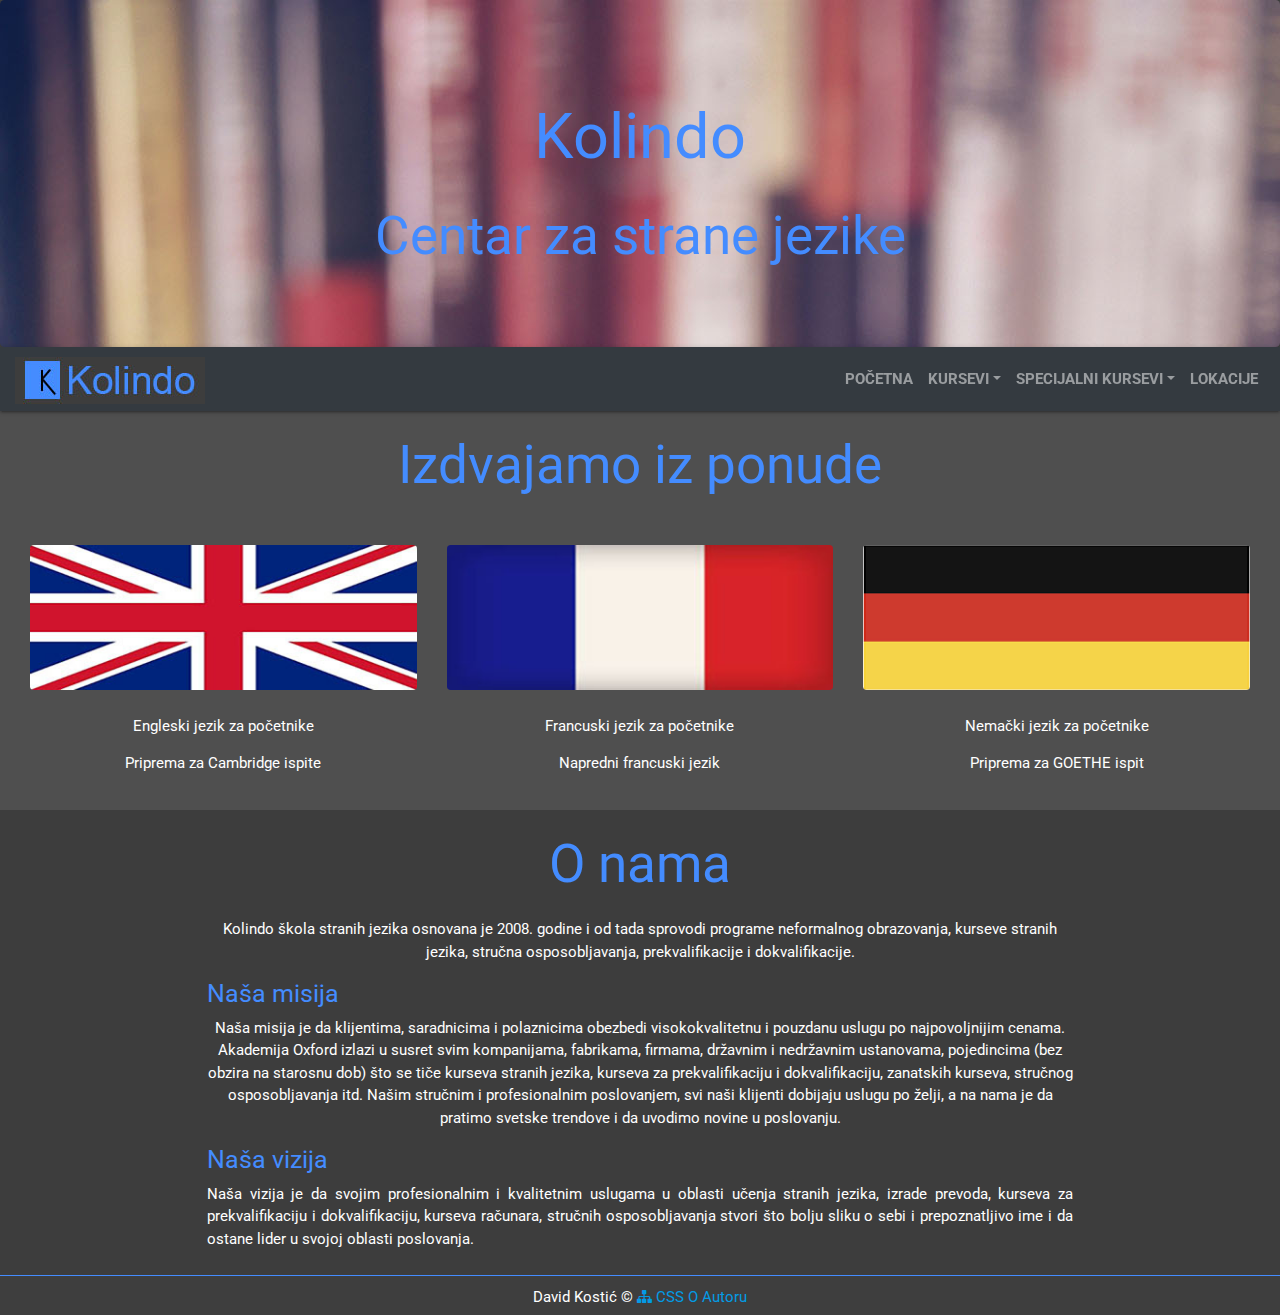
<file: index.html>
<!DOCTYPE html>
<html>
    <head>
        <title>Kolindo - Centar za strane jezike</title>
		<meta charset="utf-8"/>
		<meta name="keywords" content="Kolindo"/>
		<meta name="description" content="Kolindo - strani jezici"/>
        <meta name="author" content="David Kostić" />
        <meta name=”viewport” content=”width=device-width,initial-scale=1.0;”/> 
        <link rel="shortcut icon" href="img/ikonica.ico"/>
        <link href="https://stackpath.bootstrapcdn.com/font-awesome/4.7.0/css/font-awesome.min.css" rel="stylesheet"/>
        <link rel="stylesheet" type="text/css" href="css/bootstrap.min.css"/>
        <link rel="stylesheet" type="text/css" href="css/materialize.css"/>
        <link rel="stylesheet" type="text/css" href="css/style.min.css"/>
    </head>
    <body>
        <div class="jumbotron">
            <h1 class="text-center boja">Kolindo</h1>
            <h2 class="text-center boja">Centar za strane jezike</h2>
        </div>
        <nav class="navbar navbar-expand-md navbar-dark bg-dark sticky-top">
            <button class="navbar-toggler" type="button" data-toggle="collapse" data-target="#navigacija">
                <span class="navbar-toggler-icon"></span>
            </button>
            <div id=logo>
                <a href="#"><img src="img/logo.jpg" alt="logo"/></a>
            </div>
            <div class="collapse navbar-collapse" id="navigacija">
                <ul class="navbar-nav ml-auto">
                    <li class="nav-item">
                        <a class="nav-link" href="index.html">Početna</a>
                    </li>
                    <li class="nav-item dropdown">
                        <a class="nav-link dropdown-toggle" data-toggle="dropdown" role="button" href="#" aria-haspopup="true" aria-expanded="false">Kursevi</a>
                        <div class="dropdown-menu">
                            <a class="dropdown-item" href="eng.html">Engleski jezik</a>
                            <a class="dropdown-item" href="ger.html">Nemački jezik</a>
                            <a class="dropdown-item" href="fra.html">Francuski jezik</a>
                            <a class="dropdown-item" href="ita.html">Italijanski jezik</a>
                           
                        </div>
                    </li>
                    <li class="nav-item dropdown">
                        <a class="nav-link dropdown-toggle" data-toggle="dropdown" role="button" href="#">Specijalni kursevi</a>
                        <div class="dropdown-menu">
                            <a class="dropdown-item" href="cambridge.html">Cambridge ispiti</a>
                        </div>
                    </li>
                    <li class="nav-item">
                        <a class="nav-link" href="lokacije.html">Lokacije</a>
                    </li>
                </ul>
            </div>


        </nav>

        <div class="container-fluid d-flex flex-column margina" id="izdvajamo">
            <h2 class="text-center boja">Izdvajamo iz ponude</h2>
            <div class="row" id="ponuda">
                <div class="col-lg-4 col-md-12 jezik">
                    <a href=""><img class="img-fluid rounded mx-auto d-block" src="img/engleska.jpg" alt="Engleski"/></a>
                    <p class="text-center">Engleski jezik za početnike</p>
                    <p class="text-center">Priprema za Cambridge ispite</p>
                </div>
                <div class="col-lg-4 col-md-12 jezik">
                    <a href=""><img  class="img-fluid rounded mx-auto d-block" src="img/fra.jpg" alt="Francuski"/></a>
                    <p class="text-center">Francuski jezik za početnike</p>
                    <p class="text-center">Napredni francuski jezik</p>
                </div>
                <div class="col-lg-4 col-md-12 jezik">
                    <a href=""><img class="img-fluid rounded mx-auto d-block" src="img/ger.png" alt="Nemački"/></a>
                    <p class="text-center">Nemački jezik za početnike</p>
                    <p class="text-center">Priprema za GOETHE ispit</p>
                </div>
            </div>
        </div>
        <div class="container margina" id="onama">
            <h2 class="text-center boja">O nama</h2>
            <p class="text-justify text-center">Kolindo škola stranih jezika osnovana je 2008. godine i od tada sprovodi programe neformalnog obrazovanja, kurseve stranih jezika, stručna osposobljavanja, prekvalifikacije i dokvalifikacije.</p>
            <h5 class="text-left margina boja">Naša misija</h5>
            <p class="text-justify text-center">Naša misija je da klijentima, saradnicima i polaznicima obezbedi visokokvalitetnu i pouzdanu uslugu po najpovoljnijim cenama. Akademija Oxford izlazi u susret svim kompanijama, fabrikama, firmama, državnim i nedržavnim ustanovama, pojedincima (bez obzira na starosnu dob) što se tiče kurseva stranih jezika, kurseva za prekvalifikaciju i dokvalifikaciju, zanatskih kurseva, stručnog osposobljavanja itd. Našim stručnim i profesionalnim poslovanjem, svi naši klijenti dobijaju uslugu po želji, a na nama je da pratimo svetske trendove i da uvodimo novine u poslovanju.</p>
            <h5 class="text-left margina boja">Naša vizija</h5>
            <p class="text-justify">Naša vizija je da svojim profesionalnim i kvalitetnim uslugama u oblasti učenja stranih jezika, izrade prevoda, kurseva za prekvalifikaciju i dokvalifikaciju, kurseva računara, stručnih osposobljavanja stvori što bolju sliku o sebi i prepoznatljivo ime i da ostane lider u svojoj oblasti poslovanja.</p>
        </div>
        <footer>
            <div class="container-fluid">
                <p class="text-center">David Kostić &copy;
                    <a href="sitemap.xml"><i class="fa fa-sitemap"></i></a>
                    <a href="css/style.css">CSS</a>
                    <a href="oautoru.html">O Autoru</a>
                </p>
            </div>
        </footer>















        <script src="https://code.jquery.com/jquery-3.3.1.slim.min.js" integrity="sha384-q8i/X+965DzO0rT7abK41JStQIAqVgRVzpbzo5smXKp4YfRvH+8abtTE1Pi6jizo" crossorigin="anonymous"></script>
        <script src="https://cdnjs.cloudflare.com/ajax/libs/popper.js/1.14.7/umd/popper.min.js" integrity="sha384-UO2eT0CpHqdSJQ6hJty5KVphtPhzWj9WO1clHTMGa3JDZwrnQq4sF86dIHNDz0W1" crossorigin="anonymous"></script>
        <script src="https://cdnjs.cloudflare.com/ajax/libs/materialize/1.0.0/js/materialize.min.js"></script>
        <script src="https://stackpath.bootstrapcdn.com/bootstrap/4.3.1/js/bootstrap.min.js" integrity="sha384-JjSmVgyd0p3pXB1rRibZUAYoIIy6OrQ6VrjIEaFf/nJGzIxFDsf4x0xIM+B07jRM" crossorigin="anonymous"></script>
    </body>
</html>
</file>
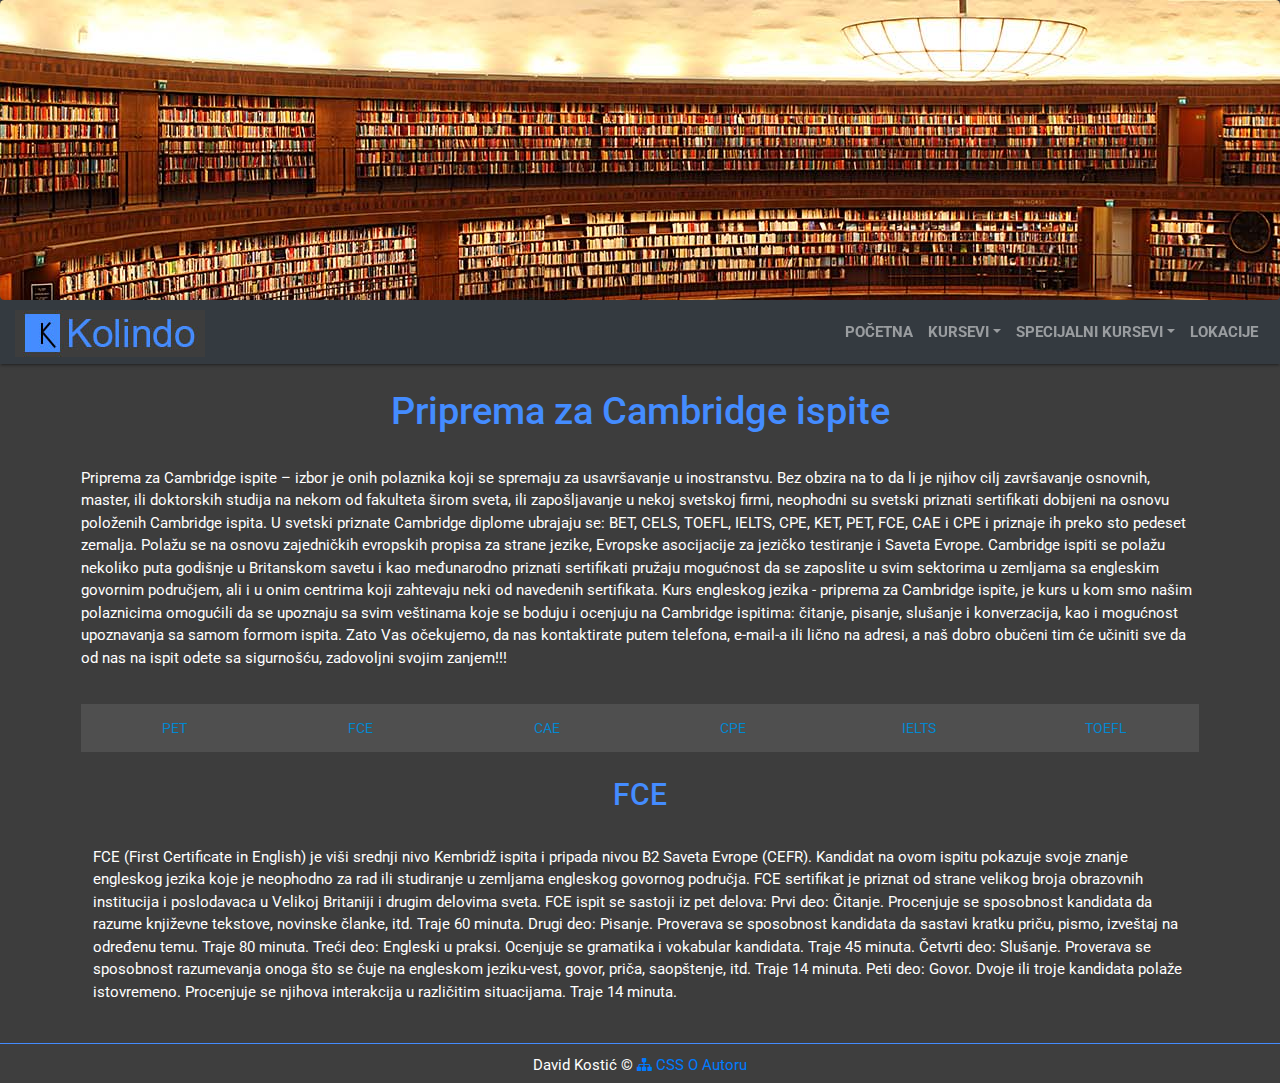
<file: cambridge.html>
<!DOCTYPE html>
<html>
    <head>
        <title>Kolindo - Centar za strane jezike</title>
		<meta charset="utf-8"/>
		<meta name="keywords" content="Kolindo"/>
		<meta name="description" content="Kolindo - strani jezici"/>
        <meta name="author" content="David Kostić" />
        <meta name=”viewport” content=”width=device-width,initial-scale=1.0;”/> 
        <link rel="shortcut icon" href="img/ikonica.ico"/>
        <link href="https://stackpath.bootstrapcdn.com/font-awesome/4.7.0/css/font-awesome.min.css" rel="stylesheet"/>
        <link rel="stylesheet" type="text/css" href="css/materialize.css"/>
        <link rel="stylesheet" type="text/css" href="css/bootstrap.min.css"/>
        <link rel="stylesheet" type="text/css" href="css/style.min.css"/>
    </head>
    <body>
        <div class="jumbotron" id="cambridge">
        </div>
        <nav class="navbar navbar-expand-md navbar-dark bg-dark sticky-top">
            <button class="navbar-toggler" type="button" data-toggle="collapse" data-target="#navigacija">
                <span class="navbar-toggler-icon"></span>
            </button>
            <div id=logo>
                <a href="#"><img src="img/logo.jpg" alt="logo"/></a>
            </div>
            <div class="collapse navbar-collapse" id="navigacija">
                <ul class="navbar-nav ml-auto">
                    <li class="nav-item">
                        <a class="nav-link" href="index.html">Početna</a>
                    </li>
                    <li class="nav-item dropdown">
                        <a class="nav-link dropdown-toggle" data-toggle="dropdown" role="button" href="#" aria-haspopup="true" aria-expanded="false">Kursevi</a>
                        <div class="dropdown-menu">
                            <a class="dropdown-item" href="eng.html">Engleski jezik</a>
                            <a class="dropdown-item" href="ger.html">Nemački jezik</a>
                            <a class="dropdown-item" href="fra.html">Francuski jezik</a>
                            <a class="dropdown-item" href="ita.html">Italijanski jezik</a>
                            
                        </div>
                    </li>
                    <li class="nav-item dropdown">
                        <a class="nav-link dropdown-toggle" data-toggle="dropdown" role="button" href="#">Specijalni kursevi</a>
                        <div class="dropdown-menu">
                            <a class="dropdown-item" href="cambridge.html">Cambridge ispiti</a>
                        </div>
                    </li>
                    <li class="nav-item">
                        <a class="nav-link" href="lokacije.html">Lokacije</a>
                    </li>
                </ul>
            </div>
        </nav>
        <section class="container" id="cambridgeIspiti">
            <h1 class="pading boja text-center">Priprema za Cambridge ispite</h1>
            <div class="row">
                <div class="col s12">
                    <p>
                        Priprema za Cambridge ispite – izbor je onih polaznika koji se spremaju za usavršavanje u inostranstvu. Bez obzira na to da li je njihov cilj završavanje osnovnih, master, ili doktorskih studija na nekom od fakulteta širom sveta, ili zapošljavanje u nekoj svetskoj firmi, neophodni su svetski priznati sertifikati dobijeni na osnovu položenih Cambridge ispita.

                         U svetski priznate Cambridge diplome ubrajaju se: BET, CELS, TOEFL, IELTS, CPE, KET, PET, FCE, CAE i CPE i priznaje ih preko sto pedeset zemalja. Polažu se na osnovu zajedničkih evropskih propisa za strane jezike, Evropske asocijacije za jezičko testiranje i Saveta Evrope.
                            
                        Cambridge ispiti se polažu nekoliko puta godišnje u Britanskom savetu i kao međunarodno priznati sertifikati pružaju mogućnost da se zaposlite u svim sektorima u zemljama sa engleskim govornim područjem, ali i u onim centrima koji zahtevaju neki od navedenih sertifikata.

                        Kurs engleskog jezika - priprema za Cambridge ispite, je kurs u kom smo našim polaznicima omogućili da se upoznaju sa svim veštinama koje se boduju i ocenjuju na Cambridge ispitima: čitanje, pisanje, slušanje i konverzacija, kao i mogućnost upoznavanja sa samom formom ispita. 

                        Zato Vas očekujemo, da nas kontaktirate putem telefona, e-mail-a ili lično na adresi, a naš dobro obučeni tim će učiniti sve da od nas na ispit odete sa sigurnošću, zadovoljni svojim zanjem!!! 
                    </p>
                </div>
            </div>
            <div class="row">
                <div class="col l2 s12">
                    <ul class="tabs karticaBoja">
                        <li class="tab col s2">
                            <a href="#pet" class="light-blue-text text-darken-2">PET</a>
                        </li>
                        <li class="tab col l2 s12">
                                <a href="#fce" class="active light-blue-text text-darken-2">FCE</a>
                        </li>
                        <li class="tab col l2 s12">
                                <a href="#cae" class="light-blue-text text-darken-2">CAE</a>
                        </li>
                        <li class="tab col l2 s12">
                                <a href="#cpe" class="light-blue-text text-darken-2">CPE</a>
                        </li>
                        <li class="tab col l2 s12">
                                <a href="#ielts" class="light-blue-text text-darken-2">IELTS</a>
                        </li>
                        <li class="tab col l2 s12">
                                <a href="#toefl" class="light-blue-text text-darken-2">TOEFL</a>
                        </li>
                    </ul>
                    <div class="col s12" id="pet">
                        <h2 class="pading boja text-center">PET</h2>
                        <p>
                                PET (Preliminary English Test) je srednji nivo Kembridž ispita i pripada nivou B1 Saveta Evrope (CEFR). Od kandidata se očekuje da samostalno koristi engleski jezik u svakodnevnim situacijama. PET sertifikat je priznat od strane velikog broja obrazovnih institucija i poslodavaca širom sveta.

                                PET ispit se sastoji iz tri dela:
                                
                                Prvi deo: Čitanje i pisanje. Proverava se razumevanje tekstova (članaka iz novina, na primer), vokabular i gramatika kroz priče, pisma, itd. Traje 90 minuta.
                                
                                Drugi deo: Slušanje. Na ovom delu ispita, proverava se kandidatovo razumevanje onoga što sluša na engleskom jeziku - razgovori iz svakodnevnog života. Traje oko 30 minuta.
                                
                                Treći deo: Govor. Kandidati u parovima učestvuju u konverzaciji, postavljaju i daju odgovore na pitanja, itd. Traje od 10 do 12 minuta.</p>
                    </div>
                    <div class="col s12" id="fce">
                        <h2 class="pading boja text-center">FCE</h2>
                            <p>
                                FCE (First Certificate in English) je viši srednji nivo Kembridž ispita i pripada nivou B2 Saveta Evrope (CEFR). Kandidat na ovom ispitu pokazuje svoje znanje engleskog jezika koje je neophodno za rad ili studiranje u zemljama engleskog govornog područja. FCE sertifikat je priznat od strane velikog broja obrazovnih institucija i poslodavaca u Velikoj Britaniji i drugim delovima sveta.

                                FCE ispit se sastoji iz pet delova:

                                Prvi deo: Čitanje. Procenjuje se sposobnost kandidata da razume književne tekstove, novinske članke, itd. Traje 60 minuta.

                                Drugi deo: Pisanje. Proverava se sposobnost kandidata da sastavi kratku priču, pismo, izveštaj na određenu temu. Traje 80 minuta.

                                Treći deo: Engleski u praksi. Ocenjuje se gramatika i vokabular kandidata. Traje 45 minuta.

                                Četvrti deo: Slušanje. Proverava se sposobnost razumevanja onoga što se čuje na engleskom jeziku-vest, govor, priča, saopštenje, itd. Traje 14 minuta.

                                Peti deo: Govor. Dvoje ili troje kandidata polaže istovremeno. Procenjuje se njihova interakcija u različitim situacijama. Traje 14 minuta.
                            </p>
                    </div>
                    <div class="col s12" id="cae">
                        <h2 class="pading boja text-center">CAE</h2>
                            <p>
                                 CAE (Certificate in Advanced English) je prvi viši nivo Kembridž ispita i pripada nivou C1 Saveta Evrope (CEFR). Kandidat koristi jezik samostalno i samouvereno u svakodnevnim situacijama na poslu, u društvu, itd. CAE sertifikat je priznat od strane skoro svih obrazovnih institucija i poslodavaca u Velikoj Britaniji i širom sveta.

                                Ispit se sastoji iz pet delova:
                                
                                Prvi deo: Čitanje. Procenjuje se kandidatova sposobnost da razume književne tekstove, članke, itd. Traje 75 minuta.
                                
                                Drugi deo: Pisanje. Proverava se sposobnost kandidata da sastavi kratku priču, pismo, izveštaj na određenu temu. Traje 90 minuta.
                                
                                Treći deo: Engleski u praksi. Ocenjuje se gramatika i vokabular kandidata. Traje 60 minuta.
                                
                                Četvrti deo: Slušanje. Proverava se sposobnost razumevanja onoga što se čuje na engleskom jeziku-vest, govor, priča, radio emisija, saopštenje, itd. Traje 45 minuta.
                                
                                Peti deo: Govor. Dvoje ili troje kandidata polaže istovremeno. Procenjuje se njihova interakcija u različitim situacijama. Traje 15 minuta.
                            </p>
                    </div>
                    <div class="col s12" id="cpe">
                        <h2 class="pading boja text-center">CPE</h2>       
                            <p>
                                Najviši među sertifikatima u oblasti učenja engleskog jezika kao stranog, koji odgovara C2 nivou prema pravilima Zajedničkog evropskog referentnog okvira za jezike (Common European Framework of Reference for Languages – CEFR), Kembridž C2 Proficiency sertifikat se karakteriše kao više napredno znanje engleskog jezika. Samim tim se kandidat koji poseduje ovaj sertifikat izjednačava sa obrazovanim izvornim govornikom engleskog jezika, pa ne čudi što je reč o jednom od najprestižnijih sertifikata u svetu.

                                Upravo na osnovu posedovanja, odnosno neposedovanja C2 Proficiency Kembridž sertifikata, mnoge priznate svetske institucije i kompanije vrednuju znanja svojih zaposlenih, tako da je svaki kandidat koji aplicira za određenu radnu poziciju u bilo kojoj državi u svetu, a koji poseduje ovaj sertifikat automatski u prednosti u odnosu na onog kandidata koji ga ne poseduje.

                                C2 Proficiency Kembridž sertifikat je priznat ne samo u našoj zemlji i Velikoj Britaniji, već i na preko čak 20 hiljada univerziteta u celom svetu, a priznaju ga i Vlade mnogih zemalja, te mnoge druge značajne institucije i kompanije. Takođe, njegovo posedovanje omogućuje i pohađanje master i doktorskih studija, ali i zapošljavanje u brojnim prestižnim, svetski priznatim kompanijama.
                            </p>
                    </div>
                    <div class="col s12" id="ielts">
                            <h2 class="pading boja text-center">IELTS</h2>  
                                <p>
                                        Međunarodni sistem za testiranje znanja engleskog jezika (International English Language Testing System), odnosno skraćeno IELTS godišnje u svetu polaže preko 1,5 miliona ljudi, a sertifikat koji stiču kandidati po uspešno završenom testiranju im omogućuje da studiraju u inostranstvu, odnosno da prate nastavu na engleskom jeziku, te da apliciraju za dobijanje radnih ili boravišnih dozvola u određenim zemljama.

                                        IELTS je osmišljen od strane vodećih svetskih stručnjaka, a usklađen je sa zahtevima CEFR - a (Commom European Framework od Reference).
                                        
                                        U zavisnosti od potreba, kandidati imaju mogućnost da polažu dva tipa ispita i to : opšti IELTS ili akademski test. Tako, ukoliko žele da recimo apliciraju za vizu, neophodno je da polažu opšti test, a ukoliko žele da usavršavaju svoja znanja na nekom stranom univerzitetu zahteva se polaganje akademskog IELTS - a.

                                        Prema postojećim podacima, rezultate polaganje IELTS - a priznaju gotovo sve validne svetske akademske institucije, ali i privredne i državne institucije, a poznato je da imigracione službe svih zemalja koje zahtevaju potvrdu poznavanja engleskog jezika, jedino priznaju rezultate ovog testa. Polaganje IELTS testova vrše mnoge obrazovne institucije u celom svetu i to uglavnom tokom cele godine, stim što postoje i specijalizovane obrazovne institucije koje kandidatima daju mogućnost i da nauče engleski jezik po principima IELTS - a, kako bi kasnije lakše polagali ispit za dobijanje međunarodno priznatog sertifikata.
                                </p>
                        </div>
                        <div class="col s12" id="toefl">
                                <h2 class="pading boja text-center">IELTS</h2>  
                                    <p>
                                        Test engleskog kao stranog jezika ( Test Of English as a Foreign Language), skraćeno TOEFL je međunarodno priznat ispit za proveru znanja svih kandidata kojima ovaj jezik nije maternji, a koji imaju potrebu da poseduju međunarodno priznat sertifikat kao potvrdu da poseduju zavidna znanja engleskog jezika. TOEFL je osmislila Služba za obrazovno ispitivanje ( Educational Testing Service), koja funkciniše kao potpuno nezavisna organizacija.

                                        Kako pokazuju podaci, TOEFL test godišnje u svetu polaže preko 25 miliona ljudi, a sertifikate priznaju svi vodeći univerziteti sveta, ali i različite vrste organizacija u preko 100 zemalja širom sveta.

                                        Polaganje TOEFL testa ili, pak pohađanje obuke za polaganje ovog testa je namenjeno svima onima koji žele da uče ili studiraju na inostranim univerzitetima, kao i onima koji žele da rade u nekoj od svetskih kompanija, koje od svojih zaposlenih uglavnom zahtevaju zavidno poznavanje engleskog jezika. Nakon uspešno položenog TOEFL ispita kandidati dobijaju međunarodno priznat sertifikat kojim potvrđuju da poseduju znanje engleskog jezika koje im omogućava da nesmetano komuniciraju na ovom jeziku, odnosno prate nastavu, te obavljaju radne zadatke ili pišu tekstove na engleskom jeziku.

                                        Postoje dva načina polaganja ovog ispita i to : polaganje u pisanoj formi (Paper - based test), odnosno PBT i polaganje putem interneta (The internet Based TOEFL), odnosno iBT. Od 2005. godine je uveden novi iBT TOEFL, koji se uglavnom polaže u gotovo svim zemljama, a u Srbiji je ovaj vid testiranja zastupljen od polovine 2006. godine i trenutno je jedini način testiranja u našoj zemlji. Princip funkcionisanja ovakvog načina ispitivanja jeste da kada se na teritoriji jedne zemlje uvede novi način polaganja, u ovom slučaju TOEFL iBT, automatski svi ovlašćeni test centri imaju obavezu da prestanu sa prethodnim načinima testiranja
                                    </p>
                            </div>                
                </div>
            </div>
        </section>










        <footer>
            <div class="container-fluid">
                <p class="text-center">David Kostić &copy;
                    <a href="sitemap.xml"><i class="fa fa-sitemap"></i></a>
                    <a href="css/style.css">CSS</a>
                    <a href="oautoru.html">O Autoru</a>
                </p>
            </div>
        </footer>

        
        <script src="https://code.jquery.com/jquery-3.3.1.slim.min.js" integrity="sha384-q8i/X+965DzO0rT7abK41JStQIAqVgRVzpbzo5smXKp4YfRvH+8abtTE1Pi6jizo" crossorigin="anonymous"></script>
        <script src="https://cdnjs.cloudflare.com/ajax/libs/popper.js/1.14.7/umd/popper.min.js" integrity="sha384-UO2eT0CpHqdSJQ6hJty5KVphtPhzWj9WO1clHTMGa3JDZwrnQq4sF86dIHNDz0W1" crossorigin="anonymous"></script>
        <script src="https://cdnjs.cloudflare.com/ajax/libs/materialize/1.0.0/js/materialize.min.js"></script>
        <script src="https://stackpath.bootstrapcdn.com/bootstrap/4.3.1/js/bootstrap.min.js" integrity="sha384-JjSmVgyd0p3pXB1rRibZUAYoIIy6OrQ6VrjIEaFf/nJGzIxFDsf4x0xIM+B07jRM" crossorigin="anonymous"></script>
        <script>
                $(document).ready(function(){
                    $('.tabs').tabs();
                });
        </script>
    </body>
</html>
</file>
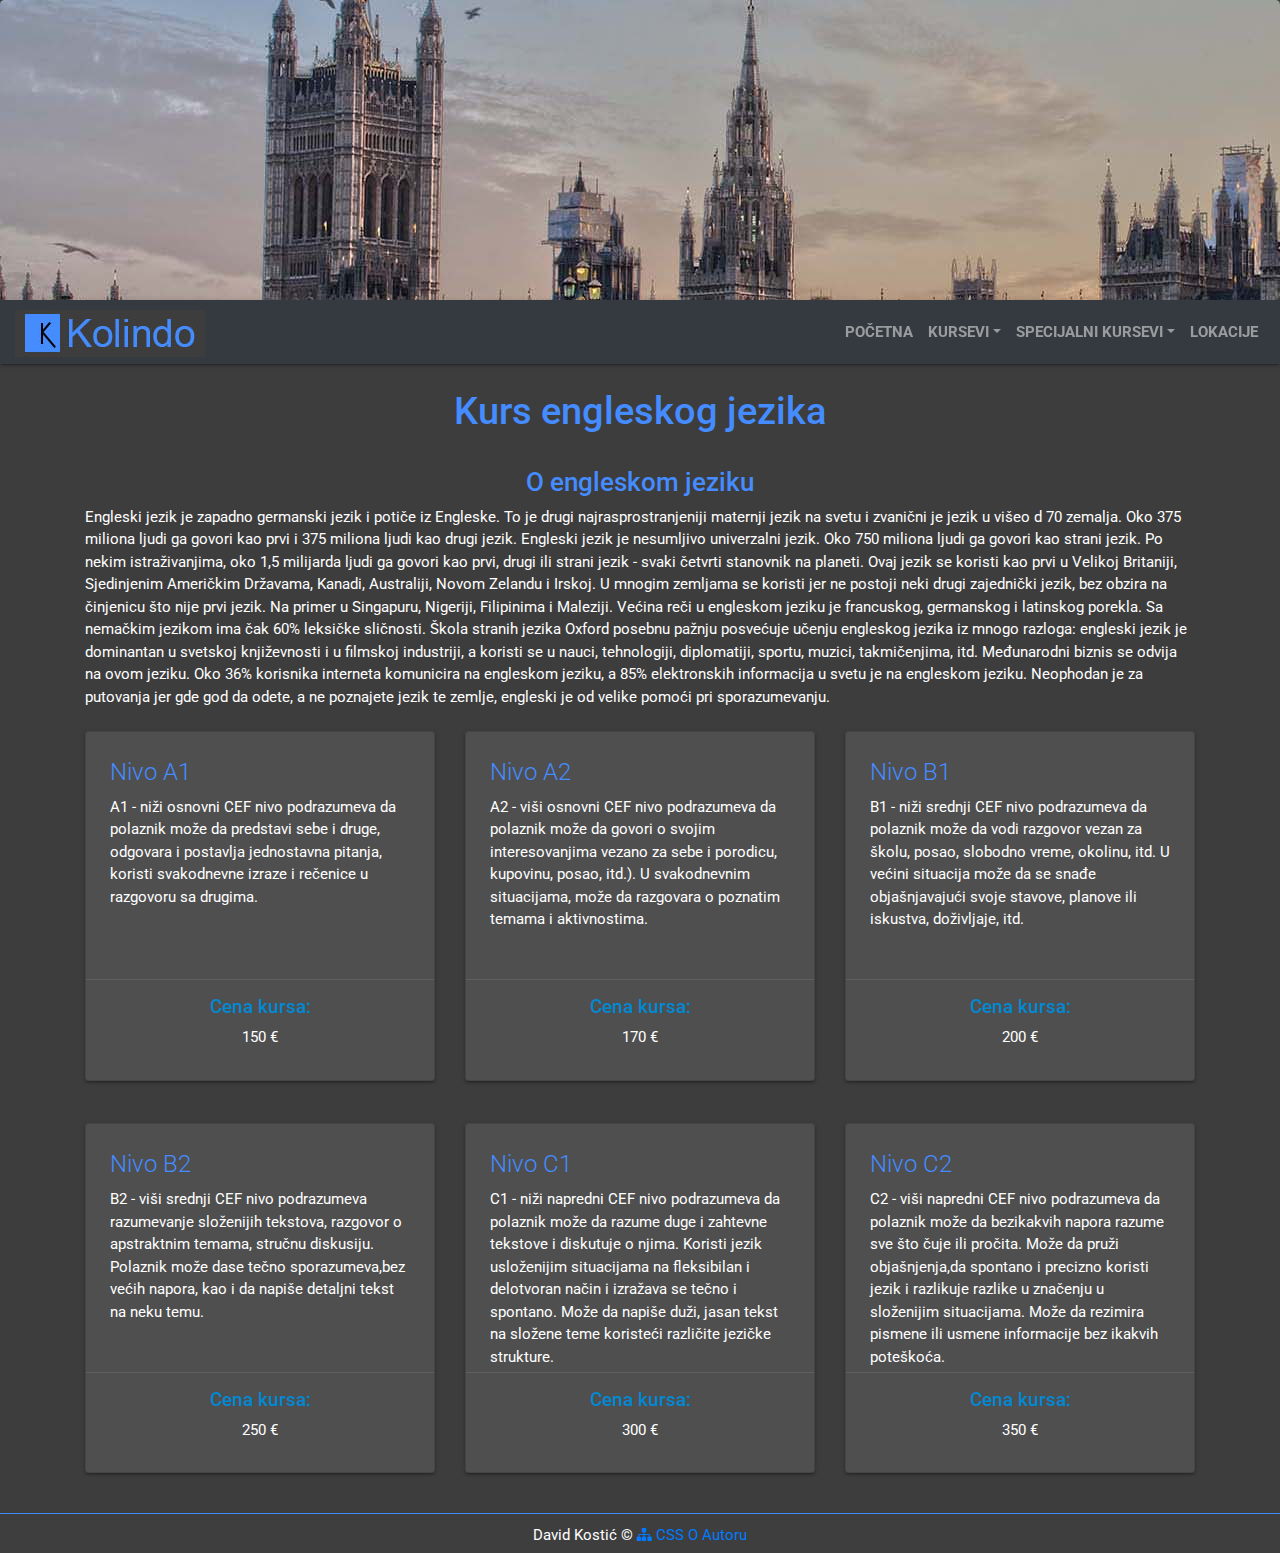
<file: eng.html>
<!DOCTYPE html>
<html>
    <head>
        <title>Kolindo - Centar za strane jezike</title>
		<meta charset="utf-8"/>
		<meta name="keywords" content="Kolindo"/>
		<meta name="description" content="Kolindo - strani jezici"/>
        <meta name="author" content="David Kostić" />
        <meta name=”viewport” content=”width=device-width,initial-scale=1.0;”/> 
        <link rel="shortcut icon" href="img/ikonica.ico"/>
        <link href="https://stackpath.bootstrapcdn.com/font-awesome/4.7.0/css/font-awesome.min.css" rel="stylesheet"/>
        <link rel="stylesheet" type="text/css" href="css/materialize.css"/>
        <link rel="stylesheet" type="text/css" href="css/bootstrap.min.css"/>
        <link rel="stylesheet" type="text/css" href="css/style.min.css"/>
    </head>
    <body>
        <div class="jumbotron" id="ben">
        </div>
        <nav class="navbar navbar-expand-md navbar-dark bg-dark sticky-top">
            <button class="navbar-toggler" type="button" data-toggle="collapse" data-target="#navigacija">
                <span class="navbar-toggler-icon"></span>
            </button>
            <div id=logo>
                <a href="#"><img src="img/logo.jpg" alt="logo"/></a>
            </div>
            <div class="collapse navbar-collapse" id="navigacija">
                <ul class="navbar-nav ml-auto">
                    <li class="nav-item">
                        <a class="nav-link" href="index.html">Početna</a>
                    </li>
                    <li class="nav-item dropdown">
                        <a class="nav-link dropdown-toggle" data-toggle="dropdown" role="button" href="#" aria-haspopup="true" aria-expanded="false">Kursevi</a>
                        <div class="dropdown-menu">
                            <a class="dropdown-item" href="eng.html">Engleski jezik</a>
                            <a class="dropdown-item" href="ger.html">Nemački jezik</a>
                            <a class="dropdown-item" href="fra.html">Francuski jezik</a>
                            <a class="dropdown-item" href="ita.html">Italijanski jezik</a>
                            
                        </div>
                    </li>
                    <li class="nav-item dropdown">
                        <a class="nav-link dropdown-toggle" data-toggle="dropdown" role="button" href="#">Specijalni kursevi</a>
                        <div class="dropdown-menu">
                            <a class="dropdown-item" href="cambridge.html">Cambridge ispiti</a>
                        </div>
                    </li>
                    <li class="nav-item">
                        <a class="nav-link" href="lokacije.html">Lokacije</a>
                    </li>
                </ul>
            </div>
        </nav>
        <div class="container">
            <h1 class="pading boja text-center">Kurs engleskog jezika</h1>
            <h3 class="text-center boja">O engleskom jeziku</h3>
            <p>Engleski jezik je zapadno germanski jezik i potiče iz Engleske. To je drugi najrasprostranjeniji maternji jezik na svetu i zvanični je jezik u višeo d 70 zemalja. Oko 375 miliona ljudi ga govori kao prvi i 375 miliona ljudi kao drugi jezik. Engleski jezik je nesumljivo univerzalni jezik. Oko 750 miliona ljudi ga govori kao strani jezik. Po nekim istraživanjima, oko 1,5 milijarda ljudi ga govori kao prvi, drugi ili strani jezik - svaki četvrti stanovnik na planeti.
                Ovaj jezik se koristi kao prvi u Velikoj Britaniji, Sjedinjenim Američkim Državama, Kanadi, Australiji, Novom Zelandu i Irskoj. U mnogim zemljama se koristi jer ne postoji neki drugi zajednički jezik, bez obzira na činjenicu što nije prvi jezik. Na primer u Singapuru, Nigeriji, Filipinima i Maleziji. Većina reči u engleskom jeziku je francuskog, germanskog i latinskog porekla. Sa nemačkim jezikom ima čak 60% leksičke sličnosti.
                Škola stranih jezika Oxford posebnu pažnju posvećuje učenju engleskog jezika iz mnogo razloga: engleski jezik je dominantan u svetskoj književnosti i u filmskoj industriji, a koristi se u nauci, tehnologiji, diplomatiji, sportu, muzici, takmičenjima, itd. Međunarodni biznis se odvija na ovom jeziku. Oko 36% korisnika interneta komunicira na engleskom jeziku, a 85% elektronskih informacija u svetu je na engleskom jeziku. Neophodan je za putovanja jer gde god da odete, a ne poznajete jezik te zemlje, engleski je od velike pomoći pri sporazumevanju.</p>
            <div class="row">
                <div class="col-lg-4 col-md-12">
                    <div class="card karticaBoja small">
                        <div class="card-content">
                            <span class="card-title boja">Nivo A1</span>
                            <p>A1 - niži osnovni CEF nivo podrazumeva da polaznik može da predstavi sebe i druge, odgovara i postavlja jednostavna pitanja, koristi svakodnevne izraze i rečenice u razgovoru sa drugima.</p>
                        </div>
                        <div class="card-action">
                            <h5 class="light-blue-text text-darken-2 text-center">Cena kursa:</h5>
                            <p class="text-center">150 &euro;</p>
                        </div>
                    </div>
                </div>
                <div class="col-lg-4 col-md-12">
                    <div class="card karticaBoja small">
                        <div class="card-content">
                            <span class="card-title boja">Nivo A2</span>
                            <p>A2 - viši osnovni CEF nivo podrazumeva da polaznik može da govori o svojim interesovanjima vezano za sebe i porodicu, kupovinu, posao, itd.). U svakodnevnim situacijama, može da razgovara o poznatim temama i aktivnostima.</p>
                        </div>
                        <div class="card-action">
                            <h5 class="light-blue-text text-darken-2 text-center">Cena kursa:</h5>
                            <p class="text-center">170 &euro;</p>
                        </div>
                    </div>
                </div>
                <div class="col-lg-4 col-md-12">
                    <div class="card karticaBoja small">
                        <div class="card-content">
                            <span class="card-title boja">Nivo B1</span>
                            <p>B1 - niži srednji CEF nivo podrazumeva da polaznik može da vodi razgovor vezan za školu, posao, slobodno vreme, okolinu, itd. U većini situacija može da se snađe objašnjavajući svoje stavove, planove ili iskustva, doživljaje, itd.</p>
                        </div>
                        <div class="card-action">
                            <h5 class="light-blue-text text-darken-2 text-center">Cena kursa:</h5>
                            <p class="text-center">200 &euro;</p>
                        </div>
                    </div>
                </div>
            </div>
            <div class="row">
                <div class="col-lg-4 col-md-12">
                    <div class="card karticaBoja small">
                        <div class="card-content">
                            <span class="card-title boja">Nivo B2</span>
                            <p>B2 - viši srednji CEF nivo podrazumeva razumevanje složenijih tekstova, razgovor o apstraktnim temama, stručnu diskusiju. Polaznik može dase tečno sporazumeva,bez većih napora, kao i da napiše detaljni tekst na neku temu.</p>
                        </div>
                        <div class="card-action">
                            <h5 class="light-blue-text text-darken-2 text-center">Cena kursa:</h5>
                            <p class="text-center">250 &euro;</p>
                        </div>
                    </div>
                </div>
                <div class="col-lg-4 col-md-12">
                    <div class="card karticaBoja small">
                        <div class="card-content">
                            <span class="card-title boja">Nivo C1</span>
                            <p>C1 - niži napredni CEF nivo podrazumeva da polaznik može da razume duge i zahtevne tekstove i diskutuje o njima. Koristi jezik usloženijim situacijama na fleksibilan i delotvoran način i izražava se tečno i spontano. Može da napiše duži, jasan tekst na složene teme koristeći različite jezičke strukture.</p>
                        </div>
                        <div class="card-action">
                            <h5 class="light-blue-text text-darken-2 text-center">Cena kursa:</h5>
                            <p class="text-center">300 &euro;</p>
                        </div>
                    </div>
                </div>
                <div class="col-lg-4 col-md-12">
                    <div class="card karticaBoja small">
                        <div class="card-content">
                            <span class="card-title boja">Nivo C2</span>
                            <p>C2 - viši napredni CEF nivo podrazumeva da polaznik može da bezikakvih napora razume sve što čuje ili pročita. Može da pruži objašnjenja,da spontano i precizno koristi jezik i razlikuje razlike u značenju u složenijim situacijama. Može da rezimira pismene ili usmene informacije bez ikakvih poteškoća.</p>
                        </div>
                        <div class="card-action">
                            <h5 class="light-blue-text text-darken-2 text-center">Cena kursa:</h5>
                            <p class="text-center">350 &euro;</p>
                        </div>
                    </div>
                </div>
            </div>

        </div>
        <footer>
                <div class="container-fluid">
                    <p class="text-center">David Kostić &copy;
                        <a href="sitemap.xml"><i class="fa fa-sitemap"></i></a>
                        <a href="css/style.css">CSS</a>
                        <a href="oautoru.html">O Autoru</a>
                    </p>
                </div>
        </footer>












        <script src="https://code.jquery.com/jquery-3.3.1.slim.min.js" integrity="sha384-q8i/X+965DzO0rT7abK41JStQIAqVgRVzpbzo5smXKp4YfRvH+8abtTE1Pi6jizo" crossorigin="anonymous"></script>
        <script src="https://cdnjs.cloudflare.com/ajax/libs/popper.js/1.14.7/umd/popper.min.js" integrity="sha384-UO2eT0CpHqdSJQ6hJty5KVphtPhzWj9WO1clHTMGa3JDZwrnQq4sF86dIHNDz0W1" crossorigin="anonymous"></script>
        <script src="https://cdnjs.cloudflare.com/ajax/libs/materialize/1.0.0/js/materialize.min.js"></script>
        <script src="https://stackpath.bootstrapcdn.com/bootstrap/4.3.1/js/bootstrap.min.js" integrity="sha384-JjSmVgyd0p3pXB1rRibZUAYoIIy6OrQ6VrjIEaFf/nJGzIxFDsf4x0xIM+B07jRM" crossorigin="anonymous"></script>
    </body>
</html>
</file>
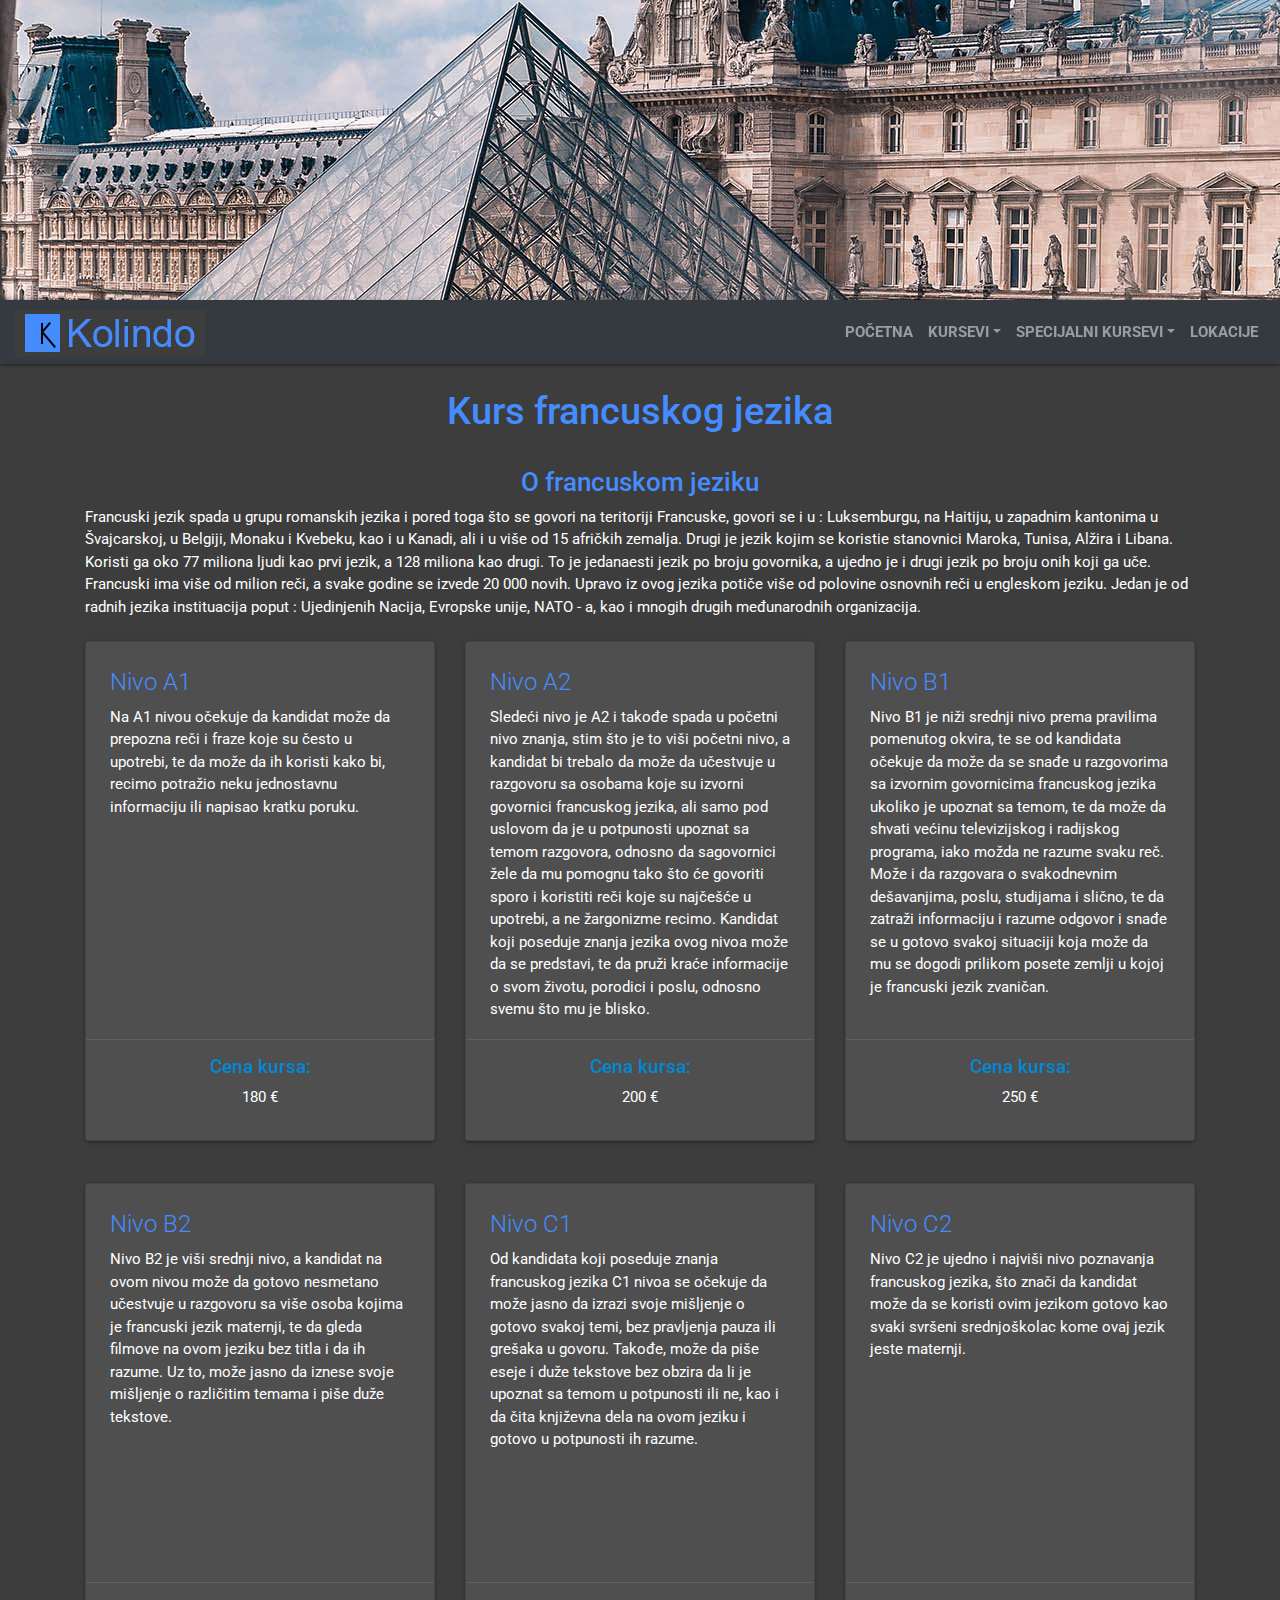
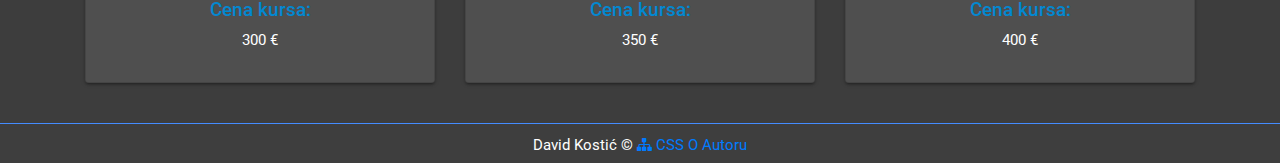
<file: fra.html>
<!DOCTYPE html>
<html>
    <head>
        <title>Kolindo - Centar za strane jezike</title>
		<meta charset="utf-8"/>
		<meta name="keywords" content="Kolindo"/>
		<meta name="description" content="Kolindo - strani jezici"/>
        <meta name="author" content="David Kostić" />
        <meta name=”viewport” content=”width=device-width,initial-scale=1.0;”/> 
        <link rel="shortcut icon" href="img/ikonica.ico"/>
        <link href="https://stackpath.bootstrapcdn.com/font-awesome/4.7.0/css/font-awesome.min.css" rel="stylesheet"/>
        <link rel="stylesheet" type="text/css" href="css/materialize.css"/>
        <link rel="stylesheet" type="text/css" href="css/bootstrap.min.css"/>
        <link rel="stylesheet" type="text/css" href="css/style.min.css"/>
    </head>
    <body>
        <div class="jumbotron" id="luvr">
        </div>
        <nav class="navbar navbar-expand-md navbar-dark bg-dark sticky-top">
            <button class="navbar-toggler" type="button" data-toggle="collapse" data-target="#navigacija">
                <span class="navbar-toggler-icon"></span>
            </button>
            <div id=logo>
                <a href="#"><img src="img/logo.jpg" alt="logo"/></a>
            </div>
            <div class="collapse navbar-collapse" id="navigacija">
                <ul class="navbar-nav ml-auto">
                    <li class="nav-item">
                        <a class="nav-link" href="index.html">Početna</a>
                    </li>
                    <li class="nav-item dropdown">
                        <a class="nav-link dropdown-toggle" data-toggle="dropdown" role="button" href="#" aria-haspopup="true" aria-expanded="false">Kursevi</a>
                        <div class="dropdown-menu">
                            <a class="dropdown-item" href="eng.html">Engleski jezik</a>
                            <a class="dropdown-item" href="ger.html">Nemački jezik</a>
                            <a class="dropdown-item" href="fra.html">Francuski jezik</a>
                            <a class="dropdown-item" href="ita.html">Italijanski jezik</a>
                            
                        </div>
                    </li>
                    <li class="nav-item dropdown">
                        <a class="nav-link dropdown-toggle" data-toggle="dropdown" role="button" href="#">Specijalni kursevi</a>
                        <div class="dropdown-menu">
                            <a class="dropdown-item" href="cambridge.html">Cambridge ispiti</a>
                        </div>
                    </li>
                    <li class="nav-item">
                        <a class="nav-link" href="lokacije.html">Lokacije</a>
                    </li>
                </ul>
            </div>
        </nav>
        <div class="container">
            <h1 class="pading boja text-center">Kurs francuskog jezika</h1>
            <h3 class="text-center boja">O francuskom jeziku</h3>
            <p>Francuski jezik spada u grupu romanskih jezika i pored toga što se govori na teritoriji Francuske, govori se i u : Luksemburgu, na Haitiju, u zapadnim kantonima u Švajcarskoj, u Belgiji, Monaku i Kvebeku, kao i u Kanadi, ali i u više od 15 afričkih zemalja. Drugi je jezik kojim se koristie stanovnici Maroka, Tunisa, Alžira i Libana. Koristi ga oko 77 miliona ljudi kao prvi jezik, a 128 miliona kao drugi. To je jedanaesti jezik po broju govornika, a ujedno je i drugi jezik po broju onih koji ga uče.

                Francuski ima više od milion reči, a svake godine se izvede 20 000 novih. Upravo iz ovog jezika potiče više od polovine osnovnih reči u engleskom jeziku.
                
                Jedan je od radnih jezika instituacija poput : Ujedinjenih Nacija, Evropske unije, NATO - a, kao i mnogih drugih međunarodnih organizacija.</p>
            <div class="row">
                <div class="col-lg-4 col-md-12">
                    <div class="card medium karticaBoja">
                        <div class="card-content">
                            <span class="card-title boja">Nivo A1</span>
                            <p>Na A1 nivou očekuje da kandidat može da prepozna reči i fraze koje su često u upotrebi, te da može da ih koristi kako bi, recimo potražio neku jednostavnu informaciju ili napisao kratku poruku.</p>
                        </div>
                        <div class="card-action">
                            <h5 class="light-blue-text text-darken-2 text-center">Cena kursa:</h5>
                            <p class="text-center">180 &euro;</p>
                        </div>
                    </div>
                </div>
                <div class="col-lg-4 col-md-12">
                    <div class="card medium karticaBoja">
                        <div class="card-content">
                            <span class="card-title boja">Nivo A2</span>
                            <p>Sledeći nivo je A2 i takođe spada u početni nivo znanja, stim što je to viši početni nivo, a kandidat bi trebalo da može da učestvuje u razgovoru sa osobama koje su izvorni govornici francuskog jezika, ali samo pod uslovom da je u potpunosti upoznat sa temom razgovora, odnosno da sagovornici žele da mu pomognu tako što će govoriti sporo i koristiti reči koje su najčešće u upotrebi, a ne žargonizme recimo. Kandidat koji poseduje znanja jezika ovog nivoa može da se predstavi, te da pruži kraće informacije o svom životu, porodici i poslu, odnosno svemu što mu je blisko.</p>
                        </div>
                        <div class="card-action">
                            <h5 class="light-blue-text text-darken-2 text-center">Cena kursa:</h5>
                            <p class="text-center">200 &euro;</p>
                        </div>
                    </div>
                </div>
                <div class="col-lg-4 col-md-12">
                    <div class="card medium karticaBoja">
                        <div class="card-content">
                            <span class="card-title boja">Nivo B1</span>
                            <p>Nivo B1 je niži srednji nivo prema pravilima pomenutog okvira, te se od kandidata očekuje da može da se snađe u razgovorima sa izvornim govornicima francuskog jezika ukoliko je upoznat sa temom, te da može da shvati većinu televizijskog i radijskog programa, iako možda ne razume svaku reč. Može i da razgovara o svakodnevnim dešavanjima, poslu, studijama i slično, te da zatraži informaciju i razume odgovor i snađe se u gotovo svakoj situaciji koja može da mu se dogodi prilikom posete zemlji u kojoj je francuski jezik zvaničan.</p>
                        </div>
                        <div class="card-action">
                            <h5 class="light-blue-text text-darken-2 text-center">Cena kursa:</h5>
                            <p class="text-center">250 &euro;</p>
                        </div>
                    </div>
                </div>
            </div>
            <div class="row">
                <div class="col-lg-4 col-md-12">
                    <div class="card medium karticaBoja">
                        <div class="card-content">
                            <span class="card-title boja">Nivo B2</span>
                            <p>Nivo B2 je viši srednji nivo, a kandidat na ovom nivou može da gotovo nesmetano učestvuje u razgovoru sa više osoba kojima je francuski jezik maternji, te da gleda filmove na ovom jeziku bez titla i da ih razume. Uz to, može jasno da iznese svoje mišljenje o različitim temama i piše duže tekstove.</p>
                        </div>
                        <div class="card-action">
                            <h5 class="light-blue-text text-darken-2 text-center">Cena kursa:</h5>
                            <p class="text-center">300 &euro;</p>
                        </div>
                    </div>
                </div>
                <div class="col-lg-4 col-md-12">
                    <div class="card medium karticaBoja">
                        <div class="card-content">
                            <span class="card-title boja">Nivo C1</span>
                            <p>Od kandidata koji poseduje znanja francuskog jezika C1 nivoa se očekuje da može jasno da izrazi svoje mišljenje o gotovo svakoj temi, bez pravljenja pauza ili grešaka u govoru. Takođe, može da piše eseje i duže tekstove bez obzira da li je upoznat sa temom u potpunosti ili ne, kao i da čita književna dela na ovom jeziku i gotovo u potpunosti ih razume.</p>
                        </div>
                        <div class="card-action">
                            <h5 class="light-blue-text text-darken-2 text-center">Cena kursa:</h5>
                            <p class="text-center">350 &euro;</p>
                        </div>
                    </div>
                </div>
                <div class="col-lg-4 col-md-12">
                    <div class="card medium karticaBoja">
                        <div class="card-content">
                            <span class="card-title boja">Nivo C2</span>
                            <p>Nivo C2 je ujedno i najviši nivo poznavanja francuskog jezika, što znači da kandidat može da se koristi ovim jezikom gotovo kao svaki svršeni srednjoškolac kome ovaj jezik jeste maternji.</p>
                        </div>
                        <div class="card-action">
                            <h5 class="light-blue-text text-darken-2 text-center">Cena kursa:</h5>
                            <p class="text-center">400 &euro;</p>
                        </div>
                    </div>
                </div>
            </div>

        </div>
        <footer>
                <div class="container-fluid">
                    <p class="text-center">David Kostić &copy;
                        <a href="sitemap.xml"><i class="fa fa-sitemap"></i></a>
                        <a href="css/style.css">CSS</a>
                        <a href="oautoru.html">O Autoru</a>
                    </p>
                </div>
        </footer>












        <script src="https://code.jquery.com/jquery-3.3.1.slim.min.js" integrity="sha384-q8i/X+965DzO0rT7abK41JStQIAqVgRVzpbzo5smXKp4YfRvH+8abtTE1Pi6jizo" crossorigin="anonymous"></script>
        <script src="https://cdnjs.cloudflare.com/ajax/libs/popper.js/1.14.7/umd/popper.min.js" integrity="sha384-UO2eT0CpHqdSJQ6hJty5KVphtPhzWj9WO1clHTMGa3JDZwrnQq4sF86dIHNDz0W1" crossorigin="anonymous"></script>
        <script src="https://cdnjs.cloudflare.com/ajax/libs/materialize/1.0.0/js/materialize.min.js"></script>
        <script src="https://stackpath.bootstrapcdn.com/bootstrap/4.3.1/js/bootstrap.min.js" integrity="sha384-JjSmVgyd0p3pXB1rRibZUAYoIIy6OrQ6VrjIEaFf/nJGzIxFDsf4x0xIM+B07jRM" crossorigin="anonymous"></script>
    </body>
</html>
</file>
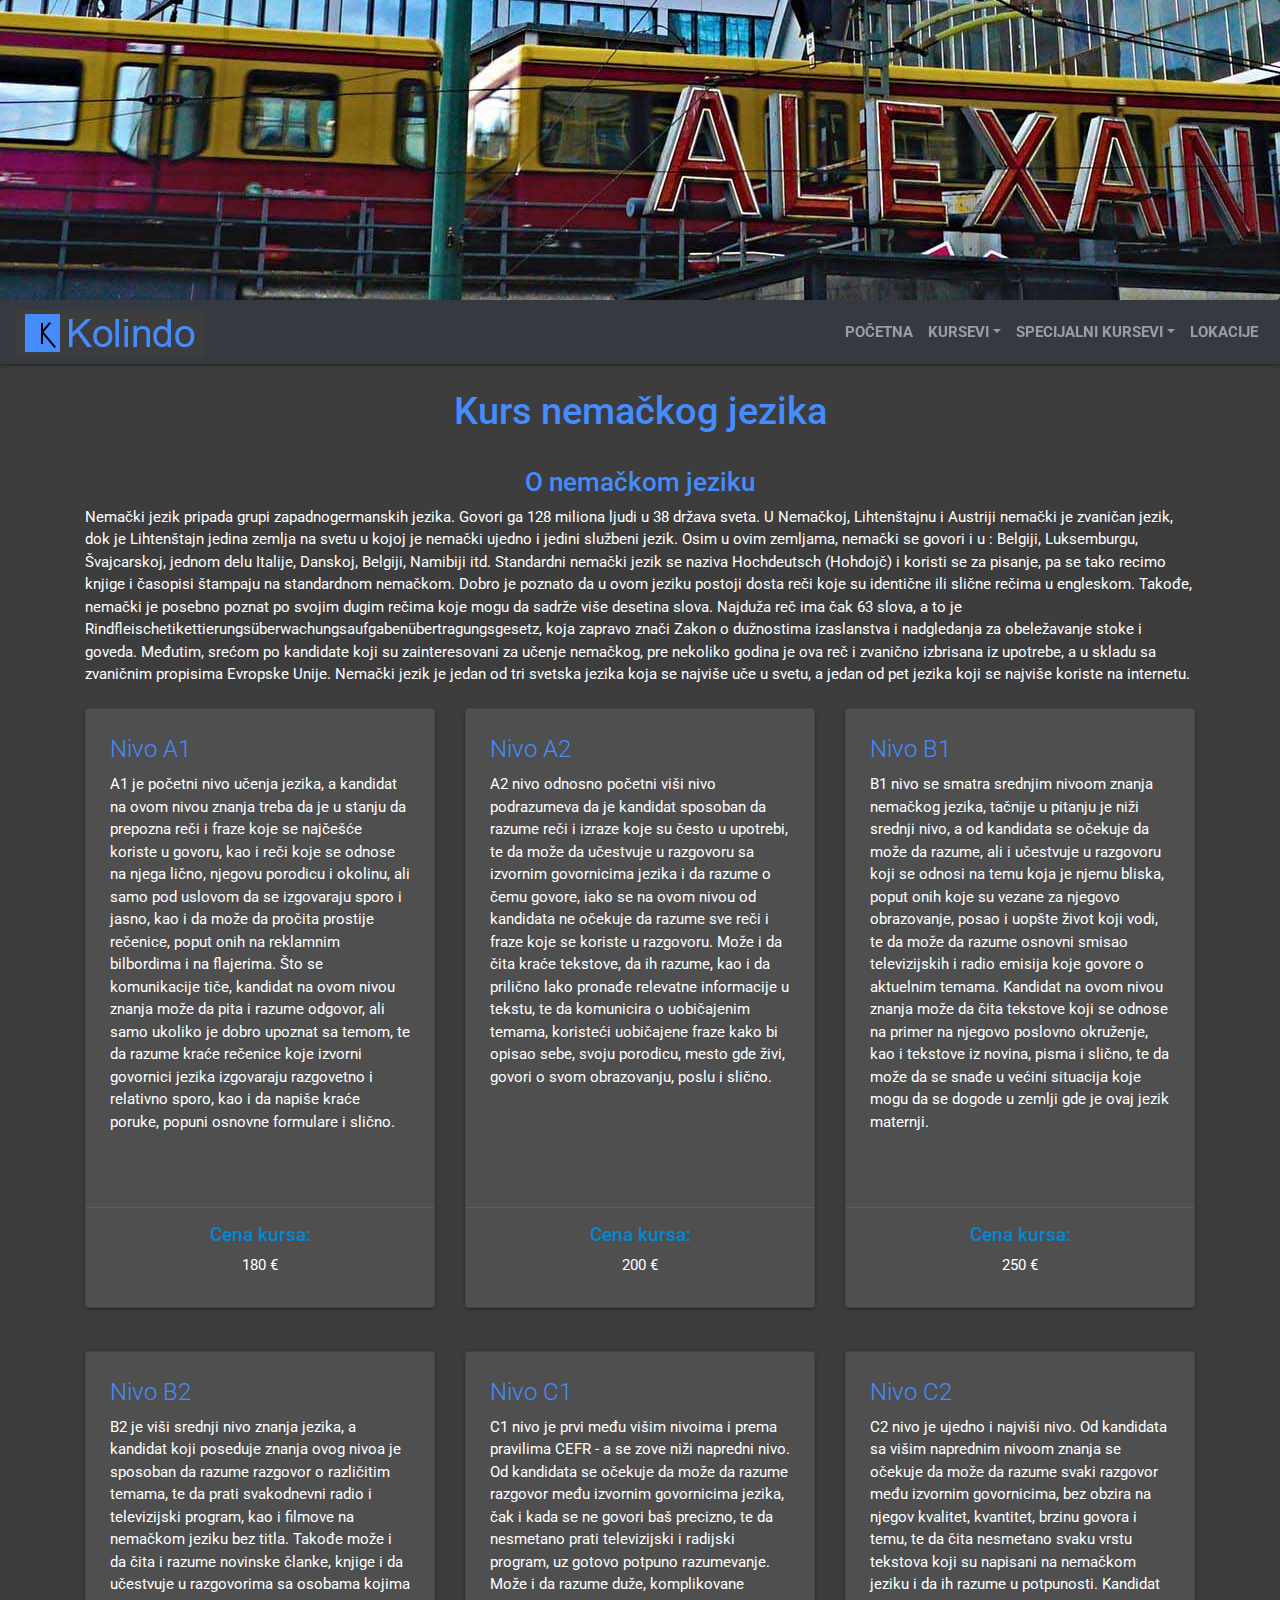
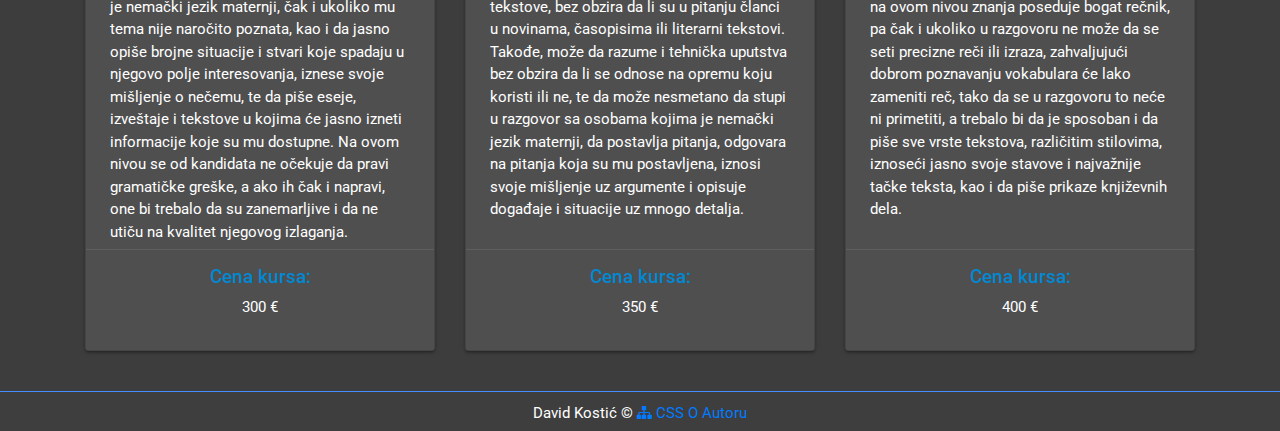
<file: ger.html>
<!DOCTYPE html>
<html>
    <head>
        <title>Kolindo - Centar za strane jezike</title>
		<meta charset="utf-8"/>
		<meta name="keywords" content="Kolindo"/>
		<meta name="description" content="Kolindo - strani jezici"/>
        <meta name="author" content="David Kostić" />
        <meta name=”viewport” content=”width=device-width,initial-scale=1.0;”/> 
        <link rel="shortcut icon" href="img/ikonica.ico"/>
        <link href="https://stackpath.bootstrapcdn.com/font-awesome/4.7.0/css/font-awesome.min.css" rel="stylesheet"/>
        <link rel="stylesheet" type="text/css" href="css/materialize.css"/>
        <link rel="stylesheet" type="text/css" href="css/bootstrap.min.css"/>
        <link rel="stylesheet" type="text/css" href="css/style.min.css"/>
    </head>
    <body>
        <div class="jumbotron" id="platz">
        </div>
        <nav class="navbar navbar-expand-md navbar-dark bg-dark sticky-top">
            <button class="navbar-toggler" type="button" data-toggle="collapse" data-target="#navigacija">
                <span class="navbar-toggler-icon"></span>
            </button>
            <div id=logo>
                <a href="#"><img src="img/logo.jpg" alt="logo"/></a>
            </div>
            <div class="collapse navbar-collapse" id="navigacija">
                <ul class="navbar-nav ml-auto">
                    <li class="nav-item">
                        <a class="nav-link" href="index.html">Početna</a>
                    </li>
                    <li class="nav-item dropdown">
                        <a class="nav-link dropdown-toggle" data-toggle="dropdown" role="button" href="#" aria-haspopup="true" aria-expanded="false">Kursevi</a>
                        <div class="dropdown-menu">
                            <a class="dropdown-item" href="eng.html">Engleski jezik</a>
                            <a class="dropdown-item" href="ger.html">Nemački jezik</a>
                            <a class="dropdown-item" href="fra.html">Francuski jezik</a>
                            <a class="dropdown-item" href="ita.html">Italijanski jezik</a>
                            
                        </div>
                    </li>
                    <li class="nav-item dropdown">
                        <a class="nav-link dropdown-toggle" data-toggle="dropdown" role="button" href="#">Specijalni kursevi</a>
                        <div class="dropdown-menu">
                            <a class="dropdown-item" href="cambridge.html">Cambridge ispiti</a>
                        </div>
                    </li>
                    <li class="nav-item">
                        <a class="nav-link" href="lokacije.html">Lokacije</a>
                    </li>
                </ul>
            </div>
        </nav>
        <div class="container">
            <h1 class="pading boja text-center">Kurs nemačkog jezika</h1>
            <h3 class="text-center boja">O nemačkom jeziku</h3>
            <p>Nemački jezik pripada grupi zapadnogermanskih jezika. Govori ga 128 miliona ljudi u 38 država sveta. U Nemačkoj, Lihtenštajnu i Austriji nemački je zvaničan jezik, dok je Lihtenštajn jedina zemlja na svetu u kojoj je nemački ujedno i jedini službeni jezik. Osim u ovim zemljama, nemački se govori i u : Belgiji, Luksemburgu, Švajcarskoj, jednom delu Italije, Danskoj, Belgiji, Namibiji itd.

                Standardni nemački jezik se naziva Hochdeutsch (Hohdojč) i koristi se za pisanje, pa se tako recimo knjige i časopisi štampaju na standardnom nemačkom. Dobro je poznato da u ovom jeziku postoji dosta reči koje su identične ili slične rečima u engleskom. Takođe, nemački je posebno poznat po svojim dugim rečima koje mogu da sadrže više desetina slova. Najduža reč ima čak 63 slova, a to je Rindfleischetikettierungsüberwachungsaufgabenübertragungsgesetz, koja zapravo znači Zakon o dužnostima izaslanstva i nadgledanja za obeležavanje stoke i goveda. Međutim, srećom po kandidate koji su zainteresovani za učenje nemačkog, pre nekoliko godina je ova reč i zvanično izbrisana iz upotrebe, a u skladu sa zvaničnim propisima Evropske Unije.
                
                Nemački jezik je jedan od tri svetska jezika koja se najviše uče u svetu, a jedan od pet jezika koji se najviše koriste na internetu.</p>
            <div class="row">
                <div class="col-lg-4 col-md-12">
                    <div class="card large karticaBoja">
                        <div class="card-content">
                            <span class="card-title boja">Nivo A1</span>
                            <p>A1 je početni nivo učenja jezika, a kandidat na ovom nivou znanja treba da je u stanju da prepozna reči i fraze koje se najčešće koriste u govoru, kao i reči koje se odnose na njega lično, njegovu porodicu i okolinu, ali samo pod uslovom da se izgovaraju sporo i jasno, kao i da može da pročita prostije rečenice, poput onih na reklamnim bilbordima i na flajerima. Što se komunikacije tiče, kandidat na ovom nivou znanja može da pita i razume odgovor, ali samo ukoliko je dobro upoznat sa temom, te da razume kraće rečenice koje izvorni govornici jezika izgovaraju razgovetno i relativno sporo, kao i da napiše kraće poruke, popuni osnovne formulare i slično.</p>
                        </div>
                        <div class="card-action">
                            <h5 class="light-blue-text text-darken-2 text-center">Cena kursa:</h5>
                            <p class="text-center">180 &euro;</p>
                        </div>
                    </div>
                </div>
                <div class="col-lg-4 col-md-12">
                    <div class="card large karticaBoja">
                        <div class="card-content">
                            <span class="card-title boja">Nivo A2</span>
                            <p>A2 nivo odnosno početni viši nivo podrazumeva da je kandidat sposoban da razume reči i izraze koje su često u upotrebi, te da može da učestvuje u razgovoru sa izvornim govornicima jezika i da razume o čemu govore, iako se na ovom nivou od kandidata ne očekuje da razume sve reči i fraze koje se koriste u razgovoru. Može i da čita kraće tekstove, da ih razume, kao i da prilično lako pronađe relevatne informacije u tekstu, te da komunicira o uobičajenim temama, koristeći uobičajene fraze kako bi opisao sebe, svoju porodicu, mesto gde živi, govori o svom obrazovanju, poslu i slično.</p>
                        </div>
                        <div class="card-action">
                            <h5 class="light-blue-text text-darken-2 text-center">Cena kursa:</h5>
                            <p class="text-center">200 &euro;</p>
                        </div>
                    </div>
                </div>
                <div class="col-lg-4 col-md-12">
                    <div class="card large karticaBoja">
                        <div class="card-content">
                            <span class="card-title boja">Nivo B1</span>
                            <p>B1 nivo se smatra srednjim nivoom znanja nemačkog jezika, tačnije u pitanju je niži srednji nivo, a od kandidata se očekuje da može da razume, ali i učestvuje u razgovoru koji se odnosi na temu koja je njemu bliska, poput onih koje su vezane za njegovo obrazovanje, posao i uopšte život koji vodi, te da može da razume osnovni smisao televizijskih i radio emisija koje govore o aktuelnim temama. Kandidat na ovom nivou znanja može da čita tekstove koji se odnose na primer na njegovo poslovno okruženje, kao i tekstove iz novina, pisma i slično, te da može da se snađe u većini situacija koje mogu da se dogode u zemlji gde je ovaj jezik maternji.</p>
                        </div>
                        <div class="card-action">
                            <h5 class="light-blue-text text-darken-2 text-center">Cena kursa:</h5>
                            <p class="text-center">250 &euro;</p>
                        </div>
                    </div>
                </div>
            </div>
            <div class="row">
                <div class="col-lg-4 col-md-12">
                    <div class="card large karticaBoja">
                        <div class="card-content">
                            <span class="card-title boja">Nivo B2</span>
                            <p>B2 je viši srednji nivo znanja jezika, a kandidat koji poseduje znanja ovog nivoa je sposoban da razume razgovor o različitim temama, te da prati svakodnevni radio i televizijski program, kao i filmove na nemačkom jeziku bez titla. Takođe može i da čita i razume novinske članke, knjige i da učestvuje u razgovorima sa osobama kojima je nemački jezik maternji, čak i ukoliko mu tema nije naročito poznata, kao i da jasno opiše brojne situacije i stvari koje spadaju u njegovo polje interesovanja, iznese svoje mišljenje o nečemu, te da piše eseje, izveštaje i tekstove u kojima će jasno izneti informacije koje su mu dostupne. Na ovom nivou se od kandidata ne očekuje da pravi gramatičke greške, a ako ih čak i napravi, one bi trebalo da su zanemarljive i da ne utiču na kvalitet njegovog izlaganja.</p>
                        </div>
                        <div class="card-action">
                            <h5 class="light-blue-text text-darken-2 text-center">Cena kursa:</h5>
                            <p class="text-center">300 &euro;</p>
                        </div>
                    </div>
                </div>
                <div class="col-lg-4 col-md-12">
                    <div class="card large karticaBoja">
                        <div class="card-content">
                            <span class="card-title boja">Nivo C1</span>
                            <p>C1 nivo je prvi među višim nivoima i prema pravilima CEFR - a se zove niži napredni nivo. Od kandidata se očekuje da može da razume razgovor među izvornim govornicima jezika, čak i kada se ne govori baš precizno, te da nesmetano prati televizijski i radijski program, uz gotovo potpuno razumevanje. Može i da razume duže, komplikovane tekstove, bez obzira da li su u pitanju članci u novinama, časopisima ili literarni tekstovi. Takođe, može da razume i tehnička uputstva bez obzira da li se odnose na opremu koju koristi ili ne, te da može nesmetano da stupi u razgovor sa osobama kojima je nemački jezik maternji, da postavlja pitanja, odgovara na pitanja koja su mu postavljena, iznosi svoje mišljenje uz argumente i opisuje događaje i situacije uz mnogo detalja.</p>
                        </div>
                        <div class="card-action">
                            <h5 class="light-blue-text text-darken-2 text-center">Cena kursa:</h5>
                            <p class="text-center">350 &euro;</p>
                        </div>
                    </div>
                </div>
                <div class="col-lg-4 col-md-12">
                    <div class="card large karticaBoja">
                        <div class="card-content">
                            <span class="card-title boja">Nivo C2</span>
                            <p>C2 nivo je ujedno i najviši nivo. Od kandidata sa višim naprednim nivoom znanja se očekuje da može da razume svaki razgovor među izvornim govornicima, bez obzira na njegov kvalitet, kvantitet, brzinu govora i temu, te da čita nesmetano svaku vrstu tekstova koji su napisani na nemačkom jeziku i da ih razume u potpunosti. Kandidat na ovom nivou znanja poseduje bogat rečnik, pa čak i ukoliko u razgovoru ne može da se seti precizne reči ili izraza, zahvaljujući dobrom poznavanju vokabulara će lako zameniti reč, tako da se u razgovoru to neće ni primetiti, a trebalo bi da je sposoban i da piše sve vrste tekstova, različitim stilovima, iznoseći jasno svoje stavove i najvažnije tačke teksta, kao i da piše prikaze književnih dela.</p>
                        </div>
                        <div class="card-action">
                            <h5 class="light-blue-text text-darken-2 text-center">Cena kursa:</h5>
                            <p class="text-center">400 &euro;</p>
                        </div>
                    </div>
                </div>
            </div>

        </div>
        <footer>
                <div class="container-fluid">
                    <p class="text-center">David Kostić &copy;
                        <a href="sitemap.xml"><i class="fa fa-sitemap"></i></a>
                        <a href="css/style.css">CSS</a>
                        <a href="oautoru.html">O Autoru</a>
                    </p>
                </div>
        </footer>












        <script src="https://code.jquery.com/jquery-3.3.1.slim.min.js" integrity="sha384-q8i/X+965DzO0rT7abK41JStQIAqVgRVzpbzo5smXKp4YfRvH+8abtTE1Pi6jizo" crossorigin="anonymous"></script>
        <script src="https://cdnjs.cloudflare.com/ajax/libs/popper.js/1.14.7/umd/popper.min.js" integrity="sha384-UO2eT0CpHqdSJQ6hJty5KVphtPhzWj9WO1clHTMGa3JDZwrnQq4sF86dIHNDz0W1" crossorigin="anonymous"></script>
        <script src="https://cdnjs.cloudflare.com/ajax/libs/materialize/1.0.0/js/materialize.min.js"></script>
        <script src="https://stackpath.bootstrapcdn.com/bootstrap/4.3.1/js/bootstrap.min.js" integrity="sha384-JjSmVgyd0p3pXB1rRibZUAYoIIy6OrQ6VrjIEaFf/nJGzIxFDsf4x0xIM+B07jRM" crossorigin="anonymous"></script>
    </body>
</html>
</file>
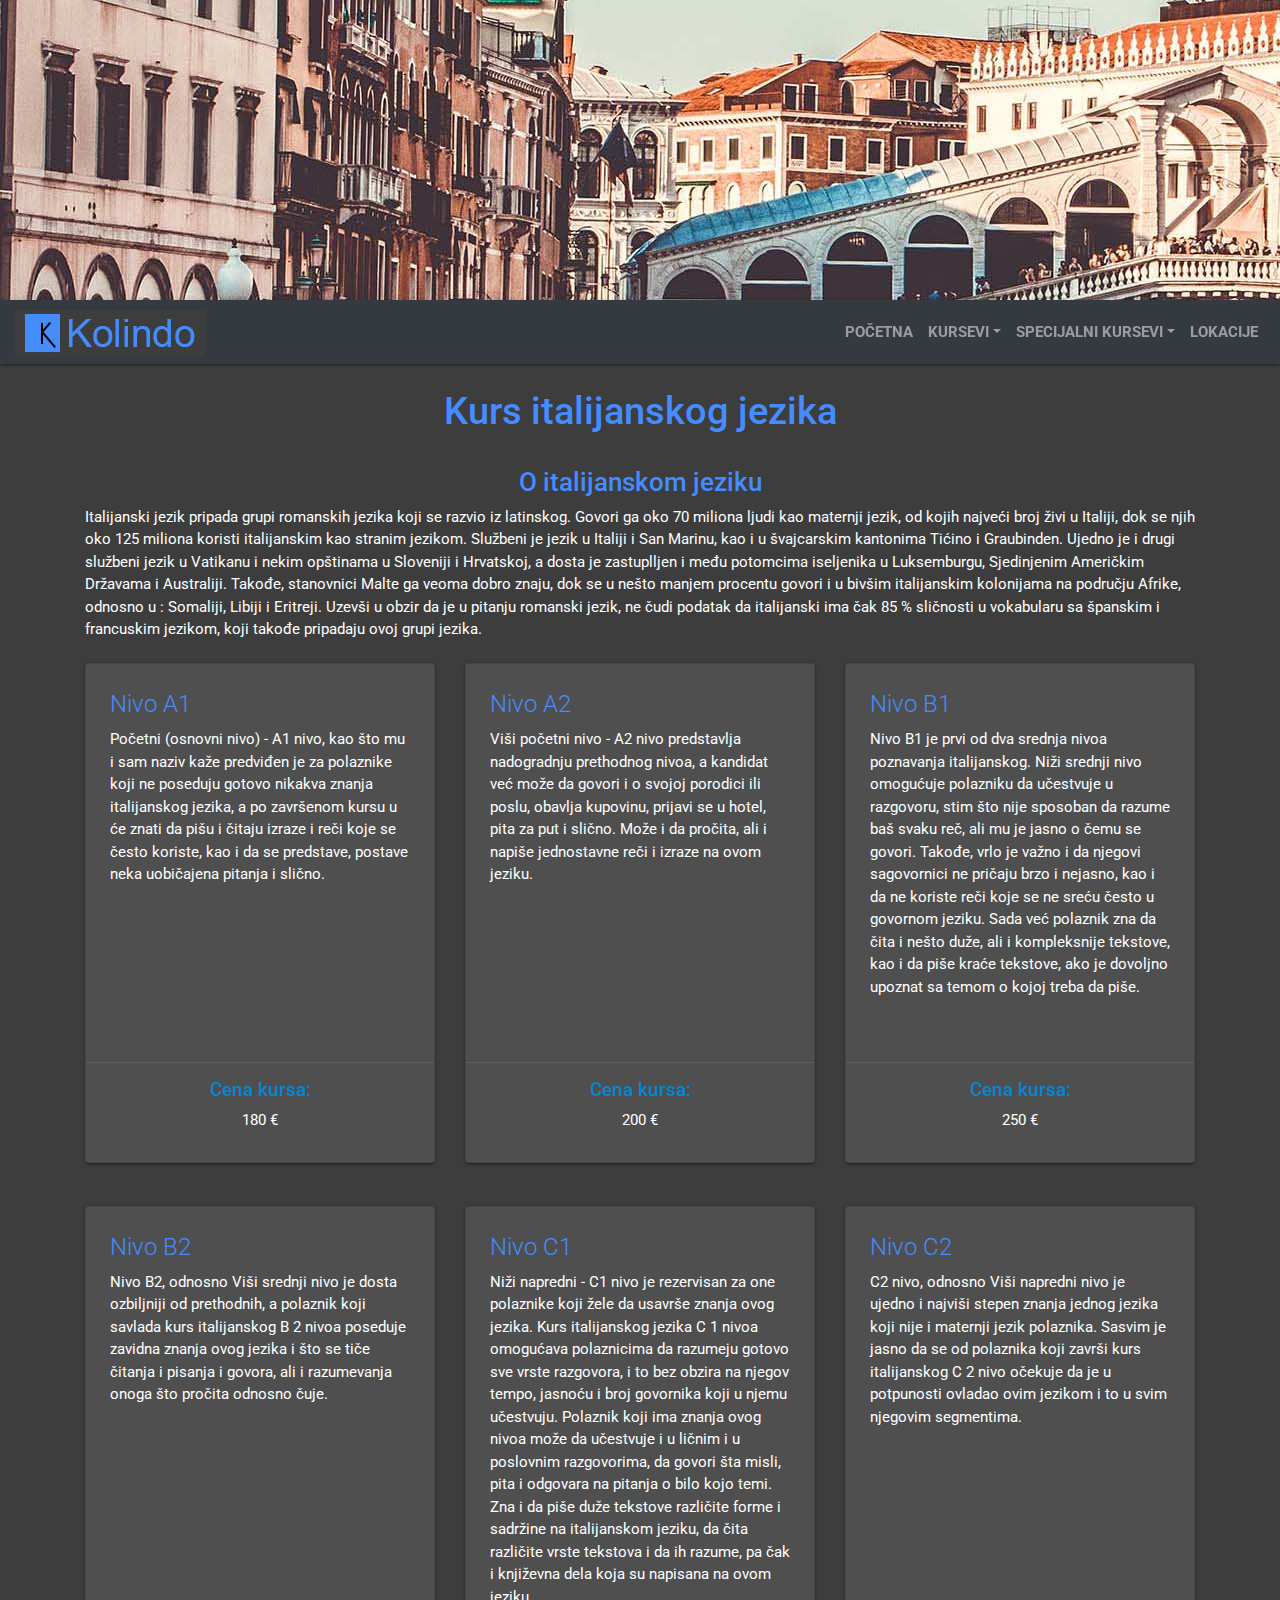
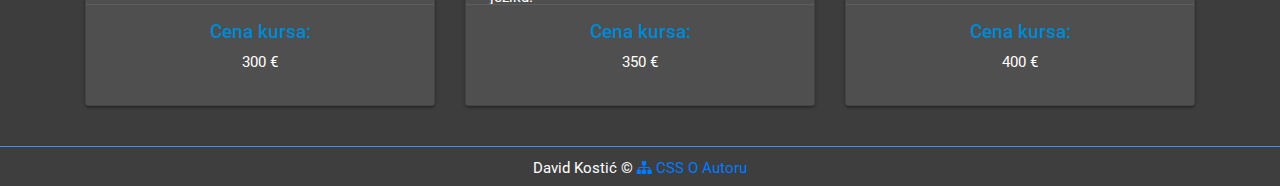
<file: ita.html>
<!DOCTYPE html>
<html>
    <head>
        <title>Kolindo - Centar za strane jezike</title>
		<meta charset="utf-8"/>
		<meta name="keywords" content="Kolindo"/>
		<meta name="description" content="Kolindo - strani jezici"/>
        <meta name="author" content="David Kostić" />
        <meta name=”viewport” content=”width=device-width,initial-scale=1.0;”/> 
        <link rel="shortcut icon" href="img/ikonica.ico"/>
        <link href="https://stackpath.bootstrapcdn.com/font-awesome/4.7.0/css/font-awesome.min.css" rel="stylesheet"/>
        <link rel="stylesheet" type="text/css" href="css/materialize.css"/>
        <link rel="stylesheet" type="text/css" href="css/bootstrap.min.css"/>
        <link rel="stylesheet" type="text/css" href="css/style.min.css"/>
    </head>
    <body>
        <div class="jumbotron" id="italija">
        </div>
        <nav class="navbar navbar-expand-md navbar-dark bg-dark sticky-top">
            <button class="navbar-toggler" type="button" data-toggle="collapse" data-target="#navigacija">
                <span class="navbar-toggler-icon"></span>
            </button>
            <div id=logo>
                <a href="#"><img src="img/logo.jpg" alt="logo"/></a>
            </div>
            <div class="collapse navbar-collapse" id="navigacija">
                <ul class="navbar-nav ml-auto">
                    <li class="nav-item">
                        <a class="nav-link" href="index.html">Početna</a>
                    </li>
                    <li class="nav-item dropdown">
                        <a class="nav-link dropdown-toggle" data-toggle="dropdown" role="button" href="#" aria-haspopup="true" aria-expanded="false">Kursevi</a>
                        <div class="dropdown-menu">
                            <a class="dropdown-item" href="eng.html">Engleski jezik</a>
                            <a class="dropdown-item" href="ger.html">Nemački jezik</a>
                            <a class="dropdown-item" href="fra.html">Francuski jezik</a>
                            <a class="dropdown-item" href="ita.html">Italijanski jezik</a>
                            
                        </div>
                    </li>
                    <li class="nav-item dropdown">
                        <a class="nav-link dropdown-toggle" data-toggle="dropdown" role="button" href="#">Specijalni kursevi</a>
                        <div class="dropdown-menu">
                            <a class="dropdown-item" href="cambridge.html">Cambridge ispiti</a>
                        </div>
                    </li>
                    <li class="nav-item">
                        <a class="nav-link" href="lokacije.html">Lokacije</a>
                    </li>
                </ul>
            </div>
        </nav>
        <div class="container">
            <h1 class="pading boja text-center">Kurs italijanskog jezika</h1>
            <h3 class="text-center boja">O italijanskom jeziku</h3>
            <p>Italijanski jezik pripada grupi romanskih jezika koji se razvio iz latinskog. Govori ga oko 70 miliona ljudi kao maternji jezik, od kojih najveći broj živi u Italiji, dok se njih oko 125 miliona koristi italijanskim kao stranim jezikom. Službeni je jezik u Italiji i San Marinu, kao i u švajcarskim kantonima Tićino i Graubinden. Ujedno je i drugi službeni jezik u Vatikanu i nekim opštinama u Sloveniji i Hrvatskoj, a dosta je zastuplljen i među potomcima iseljenika u Luksemburgu, Sjedinjenim Američkim Državama i Australiji. Takođe, stanovnici Malte ga veoma dobro znaju, dok se u nešto manjem procentu govori i u bivšim italijanskim kolonijama na području Afrike, odnosno u : Somaliji, Libiji i Eritreji. Uzevši u obzir da je u pitanju romanski jezik, ne čudi podatak da italijanski ima čak 85 % sličnosti u vokabularu sa španskim i francuskim jezikom, koji takođe pripadaju ovoj grupi jezika. 
            </p>
            <div class="row">
                <div class="col-lg-4 col-md-12">
                    <div class="card medium karticaBoja">
                        <div class="card-content">
                            <span class="card-title boja">Nivo A1</span>
                            <p>Početni (osnovni nivo) - A1 nivo, kao što mu i sam naziv kaže predviđen je za polaznike koji ne poseduju gotovo nikakva znanja italijanskog jezika, a po završenom kursu u će znati da pišu i čitaju izraze i reči koje se često koriste, kao i da se predstave, postave neka uobičajena pitanja i slično.</p>
                        </div>
                        <div class="card-action">
                            <h5 class="light-blue-text text-darken-2 text-center">Cena kursa:</h5>
                            <p class="text-center">180 &euro;</p>
                        </div>
                    </div>
                </div>
                <div class="col-lg-4 col-md-12">
                    <div class="card medium karticaBoja">
                        <div class="card-content">
                            <span class="card-title boja">Nivo A2</span>
                            <p>Viši početni nivo - A2 nivo predstavlja nadogradnju prethodnog nivoa, a kandidat već može da govori i o svojoj porodici ili poslu, obavlja kupovinu, prijavi se u hotel, pita za put i slično. Može i da pročita, ali i napiše jednostavne reči i izraze na ovom jeziku.</p>
                        </div>
                        <div class="card-action">
                            <h5 class="light-blue-text text-darken-2 text-center">Cena kursa:</h5>
                            <p class="text-center">200 &euro;</p>
                        </div>
                    </div>
                </div>
                <div class="col-lg-4 col-md-12">
                    <div class="card medium karticaBoja">
                        <div class="card-content">
                            <span class="card-title boja">Nivo B1</span>
                            <p>Nivo B1 je prvi od dva srednja nivoa poznavanja italijanskog. Niži srednji nivo omogućuje polazniku da učestvuje u razgovoru, stim što nije sposoban da razume baš svaku reč, ali mu je jasno o čemu se govori. Takođe, vrlo je važno i da njegovi sagovornici ne pričaju brzo i nejasno, kao i da ne koriste reči koje se ne sreću često u govornom jeziku. Sada već polaznik zna da čita i nešto duže, ali i kompleksnije tekstove, kao i da piše kraće tekstove, ako je dovoljno upoznat sa temom o kojoj treba da piše.</p>
                        </div>
                        <div class="card-action">
                            <h5 class="light-blue-text text-darken-2 text-center">Cena kursa:</h5>
                            <p class="text-center">250 &euro;</p>
                        </div>
                    </div>
                </div>
            </div>
            <div class="row">
                <div class="col-lg-4 col-md-12">
                    <div class="card medium karticaBoja">
                        <div class="card-content">
                            <span class="card-title boja">Nivo B2</span>
                            <p>Nivo B2, odnosno Viši srednji nivo je dosta ozbiljniji od prethodnih, a polaznik koji savlada kurs italijanskog B 2 nivoa poseduje zavidna znanja ovog jezika i što se tiče čitanja i pisanja i govora, ali i razumevanja onoga što pročita odnosno čuje.</p>
                        </div>
                        <div class="card-action">
                            <h5 class="light-blue-text text-darken-2 text-center">Cena kursa:</h5>
                            <p class="text-center">300 &euro;</p>
                        </div>
                    </div>
                </div>
                <div class="col-lg-4 col-md-12">
                    <div class="card medium karticaBoja">
                        <div class="card-content">
                            <span class="card-title boja">Nivo C1</span>
                            <p>Niži napredni - C1 nivo je rezervisan za one polaznike koji žele da usavrše znanja ovog jezika. Kurs italijanskog jezika C 1 nivoa omogućava polaznicima da razumeju gotovo sve vrste razgovora, i to bez obzira na njegov tempo, jasnoću i broj govornika koji u njemu učestvuju. Polaznik koji ima znanja ovog nivoa može da učestvuje i u ličnim i u poslovnim razgovorima, da govori šta misli, pita i odgovara na pitanja o bilo kojo temi. Zna i da piše duže tekstove različite forme i sadržine na italijanskom jeziku, da čita različite vrste tekstova i da ih razume, pa čak i književna dela koja su napisana na ovom jeziku.</p>
                        </div>
                        <div class="card-action">
                            <h5 class="light-blue-text text-darken-2 text-center">Cena kursa:</h5>
                            <p class="text-center">350 &euro;</p>
                        </div>
                    </div>
                </div>
                <div class="col-lg-4 col-md-12">
                    <div class="card medium karticaBoja">
                        <div class="card-content">
                            <span class="card-title boja">Nivo C2</span>
                            <p>C2 nivo, odnosno Viši napredni nivo je ujedno i najviši stepen znanja jednog jezika koji nije i maternji jezik polaznika. Sasvim je jasno da se od polaznika koji završi kurs italijanskog C 2 nivo očekuje da je u potpunosti ovladao ovim jezikom i to u svim njegovim segmentima.</p>
                        </div>
                        <div class="card-action">
                            <h5 class="light-blue-text text-darken-2 text-center">Cena kursa:</h5>
                            <p class="text-center">400 &euro;</p>
                        </div>
                    </div>
                </div>
            </div>

        </div>
        <footer>
                <div class="container-fluid">
                    <p class="text-center">David Kostić &copy;
                        <a href="sitemap.xml"><i class="fa fa-sitemap"></i></a>
                        <a href="css/style.css">CSS</a>
                        <a href="oautoru.html">O Autoru</a>
                    </p>
                </div>
        </footer>












        <script src="https://code.jquery.com/jquery-3.3.1.slim.min.js" integrity="sha384-q8i/X+965DzO0rT7abK41JStQIAqVgRVzpbzo5smXKp4YfRvH+8abtTE1Pi6jizo" crossorigin="anonymous"></script>
        <script src="https://cdnjs.cloudflare.com/ajax/libs/popper.js/1.14.7/umd/popper.min.js" integrity="sha384-UO2eT0CpHqdSJQ6hJty5KVphtPhzWj9WO1clHTMGa3JDZwrnQq4sF86dIHNDz0W1" crossorigin="anonymous"></script>
        <script src="https://cdnjs.cloudflare.com/ajax/libs/materialize/1.0.0/js/materialize.min.js"></script>
        <script src="https://stackpath.bootstrapcdn.com/bootstrap/4.3.1/js/bootstrap.min.js" integrity="sha384-JjSmVgyd0p3pXB1rRibZUAYoIIy6OrQ6VrjIEaFf/nJGzIxFDsf4x0xIM+B07jRM" crossorigin="anonymous"></script>
    </body>
</html>
</file>
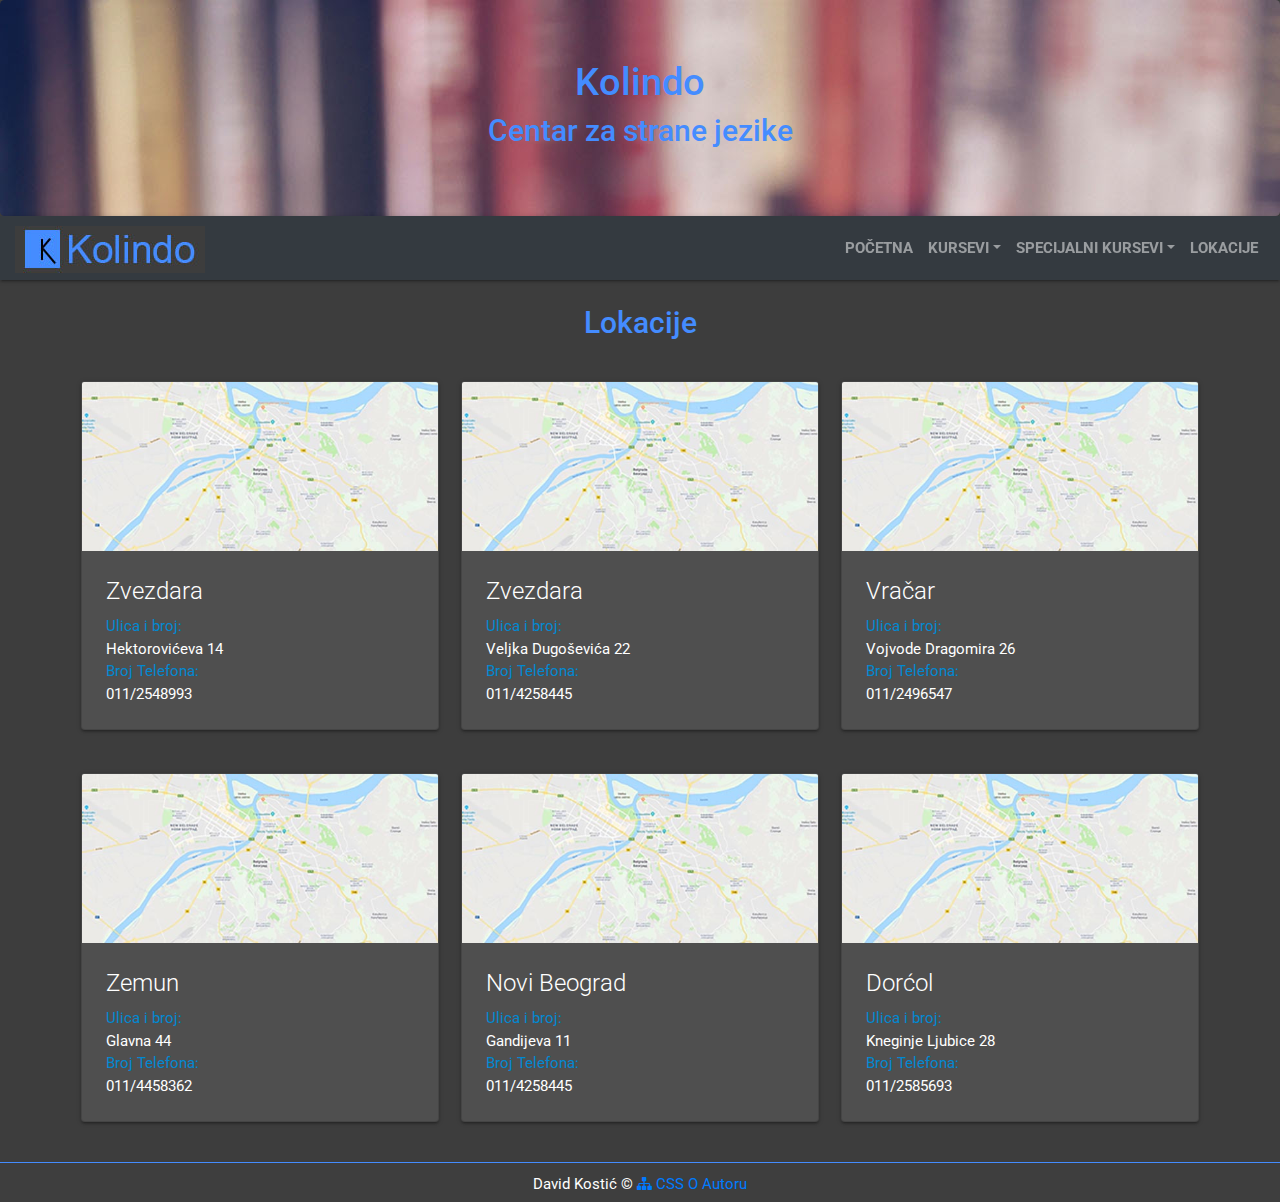
<file: lokacije.html>
<!DOCTYPE html>
<html>
    <head>
        <title>Kolindo - Centar za strane jezike</title>
		<meta charset="utf-8"/>
		<meta name="keywords" content="Kolindo"/>
		<meta name="description" content="Kolindo - strani jezici"/>
        <meta name="author" content="David Kostić" />
        <meta name=”viewport” content=”width=device-width,initial-scale=1.0;”/>
        <link href="https://stackpath.bootstrapcdn.com/font-awesome/4.7.0/css/font-awesome.min.css" rel="stylesheet"/> 
        <link rel="shortcut icon" href="img/ikonica.ico"/>
        <link rel="stylesheet" type="text/css" href="css/materialize.css"/>
        <link rel="stylesheet" type="text/css" href="css/bootstrap.min.css"/>
        <link rel="stylesheet" type="text/css" href="css/style.min.css"/>
    </head>
    <body>
        <div class="jumbotron">
            <h1 class="text-center boja">Kolindo</h1>
            <h2 class="text-center boja">Centar za strane jezike</h2>
        </div>
        <nav class="navbar navbar-expand-md navbar-dark bg-dark sticky-top">
            <button class="navbar-toggler" type="button" data-toggle="collapse" data-target="#navigacija">
                <span class="navbar-toggler-icon"></span>
            </button>
            <div id=logo>
                <a href="#"><img src="img/logo.jpg" alt="logo"/></a>
            </div>
            <div class="collapse navbar-collapse" id="navigacija">
                <ul class="navbar-nav ml-auto">
                    <li class="nav-item">
                        <a class="nav-link" href="index.html">Početna</a>
                    </li>
                    <li class="nav-item dropdown">
                        <a class="nav-link dropdown-toggle" data-toggle="dropdown" role="button" href="#" aria-haspopup="true" aria-expanded="false">Kursevi</a>
                        <div class="dropdown-menu">
                            <a class="dropdown-item" href="eng.html">Engleski jezik</a>
                            <a class="dropdown-item" href="ger.html">Nemački jezik</a>
                            <a class="dropdown-item" href="fra.html">Francuski jezik</a>
                            <a class="dropdown-item" href="ita.html">Italijanski jezik</a>
                            
                        </div>
                    </li>
                    <li class="nav-item dropdown">
                        <a class="nav-link dropdown-toggle" data-toggle="dropdown" role="button" href="#">Specijalni kursevi</a>
                        <div class="dropdown-menu">
                            <a class="dropdown-item" href="cambridge.html">Cambridge ispiti</a>
                        </div>
                    </li>
                    <li class="nav-item">
                        <a class="nav-link" href="lokacije.html">Lokacije</a>
                    </li>
                </ul>
            </div>
        </nav>
        <div class="container">
            <h2 class="boja text-center pading">Lokacije</h2>
            <div class="row">
                <div class="col s12 m4 l3">
                    <div class="card karticaBoja">
                        <div class="card-image">
                            <img src="img/mapa.jpg" alt="mapa" class="responsive image"/>
                        </div>
                        <div class="card-content white-text">
                            <span class="card-title">Zvezdara</span>
                            <p class="light-blue-text text-darken-2">Ulica i broj:</p>
                            <span>Hektorovićeva 14</span>
                            <p class="light-blue-text text-darken-2">Broj Telefona:</p>
                            <span>011/2548993</span>
                        </div>
                    </div>
                </div>
                <div class="col s12 m4 l3">
                    <div class="card karticaBoja">
                        <div class="card-image">
                            <img src="img/mapa.jpg" alt="mapa" class="responsive image"/>
                        </div>
                        <div class="card-content white-text">
                            <span class="card-title">Zvezdara</span>
                            <p class="light-blue-text text-darken-2">Ulica i broj:</p>
                            <span>Veljka Dugoševića 22</span>
                            <p class="light-blue-text text-darken-2">Broj Telefona:</p>
                            <span>011/4258445</span>
                        </div>
                    </div>
                </div>
                <div class="col s12 m4 l3">
                    <div class="card karticaBoja">
                        <div class="card-image">
                            <img src="img/mapa.jpg" alt="mapa" class="responsive image"/>
                        </div>
                        <div class="card-content white-text">
                            <span class="card-title">Vračar</span>
                            <p class="light-blue-text text-darken-2">Ulica i broj:</p>
                            <span>Vojvode Dragomira 26</span>
                            <p class="light-blue-text text-darken-2">Broj Telefona:</p>
                            <span>011/2496547</span>
                        </div>
                    </div>
                </div>
            </div>
            <div class="row">
                    <div class="col s12 m4 l3">
                        <div class="card karticaBoja">
                            <div class="card-image">
                                <img src="img/mapa.jpg" alt="mapa" class="responsive image"/>
                            </div>
                            <div class="card-content white-text">
                                <span class="card-title">Zemun</span>
                                <p class="light-blue-text text-darken-2">Ulica i broj:</p>
                                <span>Glavna 44</span>
                                <p class="light-blue-text text-darken-2">Broj Telefona:</p>
                                <span>011/4458362</span>
                            </div>
                        </div>
                    </div>
                    <div class="col s12 m4 l3">
                        <div class="card karticaBoja">
                            <div class="card-image">
                                <img src="img/mapa.jpg" alt="mapa" class="responsive image"/>
                            </div>
                            <div class="card-content white-text">
                                <span class="card-title">Novi Beograd</span>
                                <p class="light-blue-text text-darken-2">Ulica i broj:</p>
                                <span>Gandijeva 11</span>
                                <p class="light-blue-text text-darken-2">Broj Telefona:</p>
                                <span>011/4258445</span>
                            </div>
                        </div>
                    </div>
                    <div class="col s12 m4 l3">
                        <div class="card karticaBoja">
                            <div class="card-image">
                                <img src="img/mapa.jpg" alt="mapa" class="responsive image"/>
                            </div>
                            <div class="card-content white-text">
                                <span class="card-title">Dorćol</span>
                                <p class="light-blue-text text-darken-2">Ulica i broj:</p>
                                <span>Kneginje Ljubice 28</span>
                                <p class="light-blue-text text-darken-2">Broj Telefona:</p>
                                <span>011/2585693</span>
                            </div>
                        </div>
                    </div>
                </div>

                
        </div>
    </div>
    <footer>
            <div class="container-fluid">
                <p class="text-center">David Kostić &copy;
                        <a href="sitemap.xml"><i class="fa fa-sitemap"></i></a>
                    <a href="css/style.css">CSS</a>
                    <a href="oautoru.html">O Autoru</a>
                </p>
            </div>
    </footer>















        <script src="https://code.jquery.com/jquery-3.3.1.slim.min.js" integrity="sha384-q8i/X+965DzO0rT7abK41JStQIAqVgRVzpbzo5smXKp4YfRvH+8abtTE1Pi6jizo" crossorigin="anonymous"></script>
        <script src="https://cdnjs.cloudflare.com/ajax/libs/popper.js/1.14.7/umd/popper.min.js" integrity="sha384-UO2eT0CpHqdSJQ6hJty5KVphtPhzWj9WO1clHTMGa3JDZwrnQq4sF86dIHNDz0W1" crossorigin="anonymous"></script>
        <script src="https://cdnjs.cloudflare.com/ajax/libs/materialize/1.0.0/js/materialize.min.js"></script>
        <script src="https://stackpath.bootstrapcdn.com/bootstrap/4.3.1/js/bootstrap.min.js" integrity="sha384-JjSmVgyd0p3pXB1rRibZUAYoIIy6OrQ6VrjIEaFf/nJGzIxFDsf4x0xIM+B07jRM" crossorigin="anonymous"></script>
    </body>
</html>
</file>
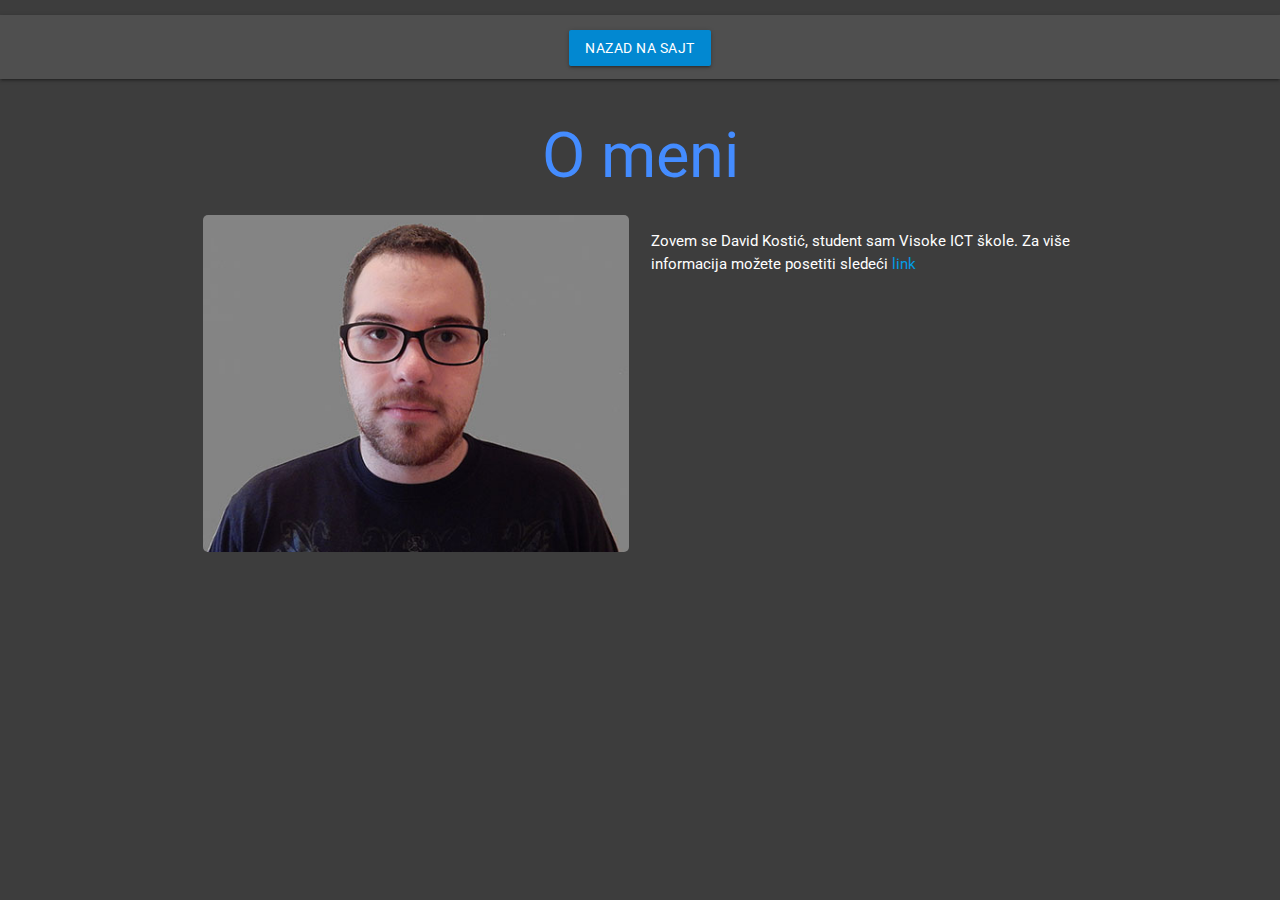
<file: oautoru.html>
<!DOCTYPE html>
<html>
    <head>
        <title>O autoru</title>
		<meta charset="utf-8"/>
        <meta name="author" content="David Kostić" />
        <meta name=”viewport” content=”width=device-width,initial-scale=1.0;”/> 
        <link rel="shortcut icon" href="img/ikonica.ico"/>
        <link rel="stylesheet" type="text/css" href="css/materialize.css"/>
        <link rel="stylesheet" type="text/css" href="css/style.css"/>
    </head>
    <body>
        <header>
            <nav class="nav-wrapper karticaBoja">
                <div class="container">
                        <p class="center-align">
                            <a href= "index.html" class="waves-effect waves-light btn light-blue darken-2">Nazad na sajt</a>
                        </p>
                </div>
            </nav>
        </header>
        <div class="container">
            <h1 class="boja center-align">O meni</h1>
            <div class="row">
                <div class="col s12 l6">
                    <img class="responsive-img" src="img/moja.jpg" alt="moja slikaa" id="mojaSlika"/>
                </div>
                <div class="col s12 l6">
                    <div class="valign-wrapper">
                        <p>Zovem se David Kostić, student sam Visoke ICT škole. Za više informacija možete posetiti sledeći <a href="https://daxy9.github.io/portfolio/">link</a></p>
                        <p><a href="https://www.facebook.com/"><i class="fa fa-facebook"></i></a></p>

                    </div>
                </div>
            </div>
        </div>







        <script src="https://code.jquery.com/jquery-3.3.1.slim.min.js" integrity="sha384-q8i/X+965DzO0rT7abK41JStQIAqVgRVzpbzo5smXKp4YfRvH+8abtTE1Pi6jizo" crossorigin="anonymous"></script>
        <script src="https://cdnjs.cloudflare.com/ajax/libs/popper.js/1.14.7/umd/popper.min.js" integrity="sha384-UO2eT0CpHqdSJQ6hJty5KVphtPhzWj9WO1clHTMGa3JDZwrnQq4sF86dIHNDz0W1" crossorigin="anonymous"></script>
        <script src="https://cdnjs.cloudflare.com/ajax/libs/materialize/1.0.0/js/materialize.min.js"></script>
        <script src="https://stackpath.bootstrapcdn.com/bootstrap/4.3.1/js/bootstrap.min.js" integrity="sha384-JjSmVgyd0p3pXB1rRibZUAYoIIy6OrQ6VrjIEaFf/nJGzIxFDsf4x0xIM+B07jRM" crossorigin="anonymous"></script>
    </body>
</html>
</file>
<file: css/style.css>
@import url('https://fonts.googleapis.com/css?family=Roboto&display=swap');
body{
    overflow-x: hidden;
    font-family: 'Roboto', sans-serif;
    background-color: #3d3d3d;
    color: #fff;
}
.navbar{
    text-transform: uppercase;
    font-weight: bold;
    background-color: rgb(61, 61, 61);
}
.navbar-dark .navbar-nav .dropdown-item{
    color: #858789;
}
.boja{
    color:#448cff;
}
.navbar-dark .navbar-nav .dropdown-item:hover,
.navbar-dark .navbar-nav .nav-link:hover{
    color: #448cff;
}

.jezik img{
    margin-top: 25px;
    margin-bottom: 25px;
}
.margina h2{
    margin-top: 25px;
    margin-bottom: 25px;
}
#ponuda{
    display: flex;
    justify-content: space-around;
}
#izdvajamo{
    background-color: #4f4f4f;
    justify-content: space-around;
    align-items: center;
}
.jumbotron{
    margin-bottom: 0px;
    background-image:url("../img/landing.jpg");
}
#ben{
    background-image: url("../img/ben.jpg");
    height: 300px;
}
#platz{
    background-image: url("../img/platz.jpg");
    height: 300px;
}
#luvr{
    background-image: url("../img/luvr.jpg");
    height: 300px;
}
#italija{
    background-image: url("../img/italija.jpg");
    height: 300px;
}
#cambridge{
    background-image: url("../img/cambridge.jpg");
    height: 300px;
}
.karticaBoja{
    background-color: #4f4f4f;
}
.karticaBoja p{
    font-size: 1rem;
}
.pading{
    padding-top: 25px;
    padding-bottom: 25px;
}
footer{
    height: 40px;
    width: 100%;
    background-color: #3e3e3e;
    margin-top: 25px;
    border-top: 1px solid #448cff;
}
footer p{
    padding-top: 10px;
}
.tab a:hover{
    text-decoration: none;
    color: #fff;
}
.tabs .indicator{
    background-color: transparent;
}
.tabs .tab a:focus,
.tabs .tab a:focus.active{
    background: transparent;
}
#mojaSlika{
    border-radius: 5px;
}
</file>
<file: css/style.min.css>
@import url(https://fonts.googleapis.com/css?family=Roboto&display=swap);body{overflow-x:hidden;font-family:Roboto,sans-serif;background-color:#3d3d3d;color:#fff}.navbar{text-transform:uppercase;font-weight:700;background-color:#3d3d3d}.navbar-dark .navbar-nav .dropdown-item{color:#858789}.boja{color:#448cff}.navbar-dark .navbar-nav .dropdown-item:hover,.navbar-dark .navbar-nav .nav-link:hover{color:#448cff}.jezik img{margin-top:25px;margin-bottom:25px}.margina h2{margin-top:25px;margin-bottom:25px}#ponuda{display:flex;justify-content:space-around}#izdvajamo{background-color:#4f4f4f;justify-content:space-around;align-items:center}.jumbotron{margin-bottom:0;background-image:url(../img/landing.jpg)}#ben{background-image:url(../img/ben.jpg);height:300px}#platz{background-image:url(../img/platz.jpg);height:300px}#luvr{background-image:url(../img/luvr.jpg);height:300px}#italija{background-image:url(../img/italija.jpg);height:300px}#cambridge{background-image:url(../img/cambridge.jpg);height:300px}.karticaBoja{background-color:#4f4f4f}.karticaBoja p{font-size:1rem}.pading{padding-top:25px;padding-bottom:25px}footer{height:40px;width:100%;background-color:#3e3e3e;margin-top:25px;border-top:1px solid #448cff}footer p{padding-top:10px}.tab a:hover{text-decoration:none;color:#fff}.tabs .indicator{background-color:transparent}.tabs .tab a:focus,.tabs .tab a:focus.active{background:0 0}#mojaSlika{border-radius:5px}
</file>
